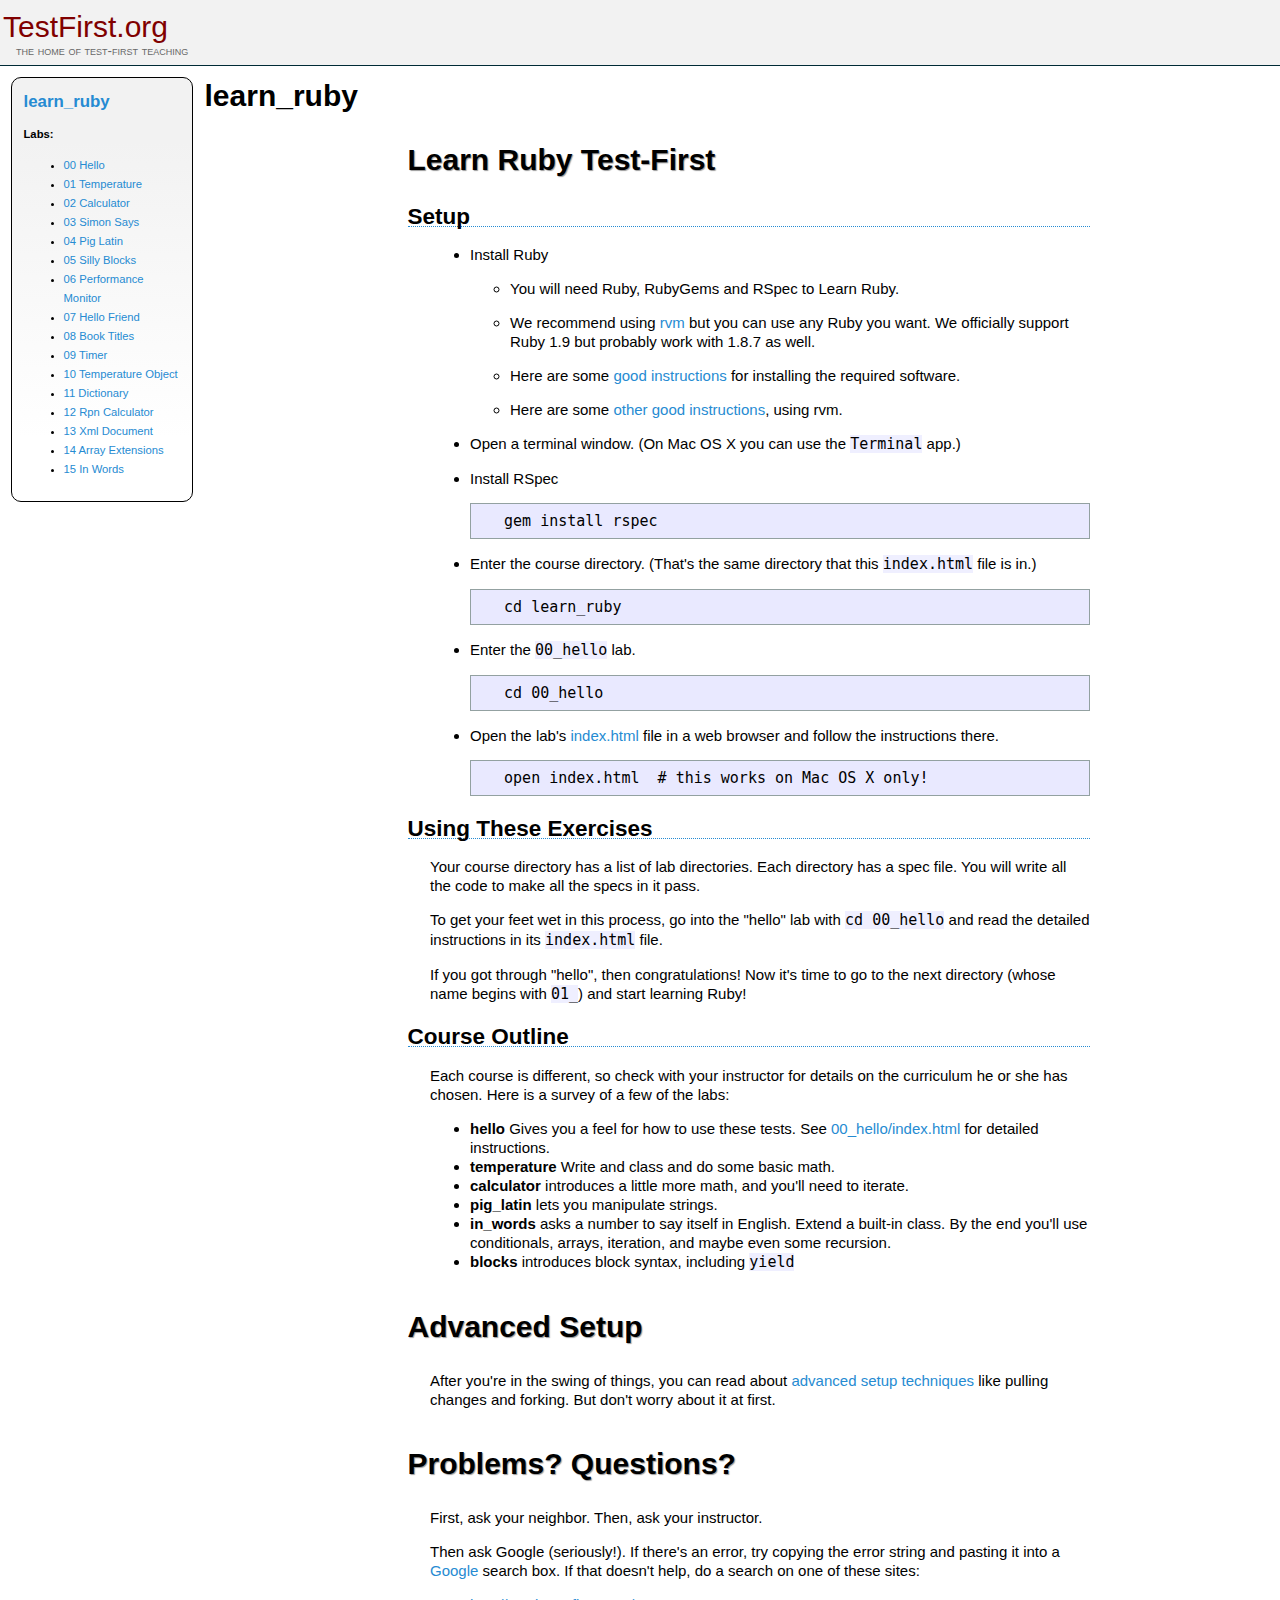
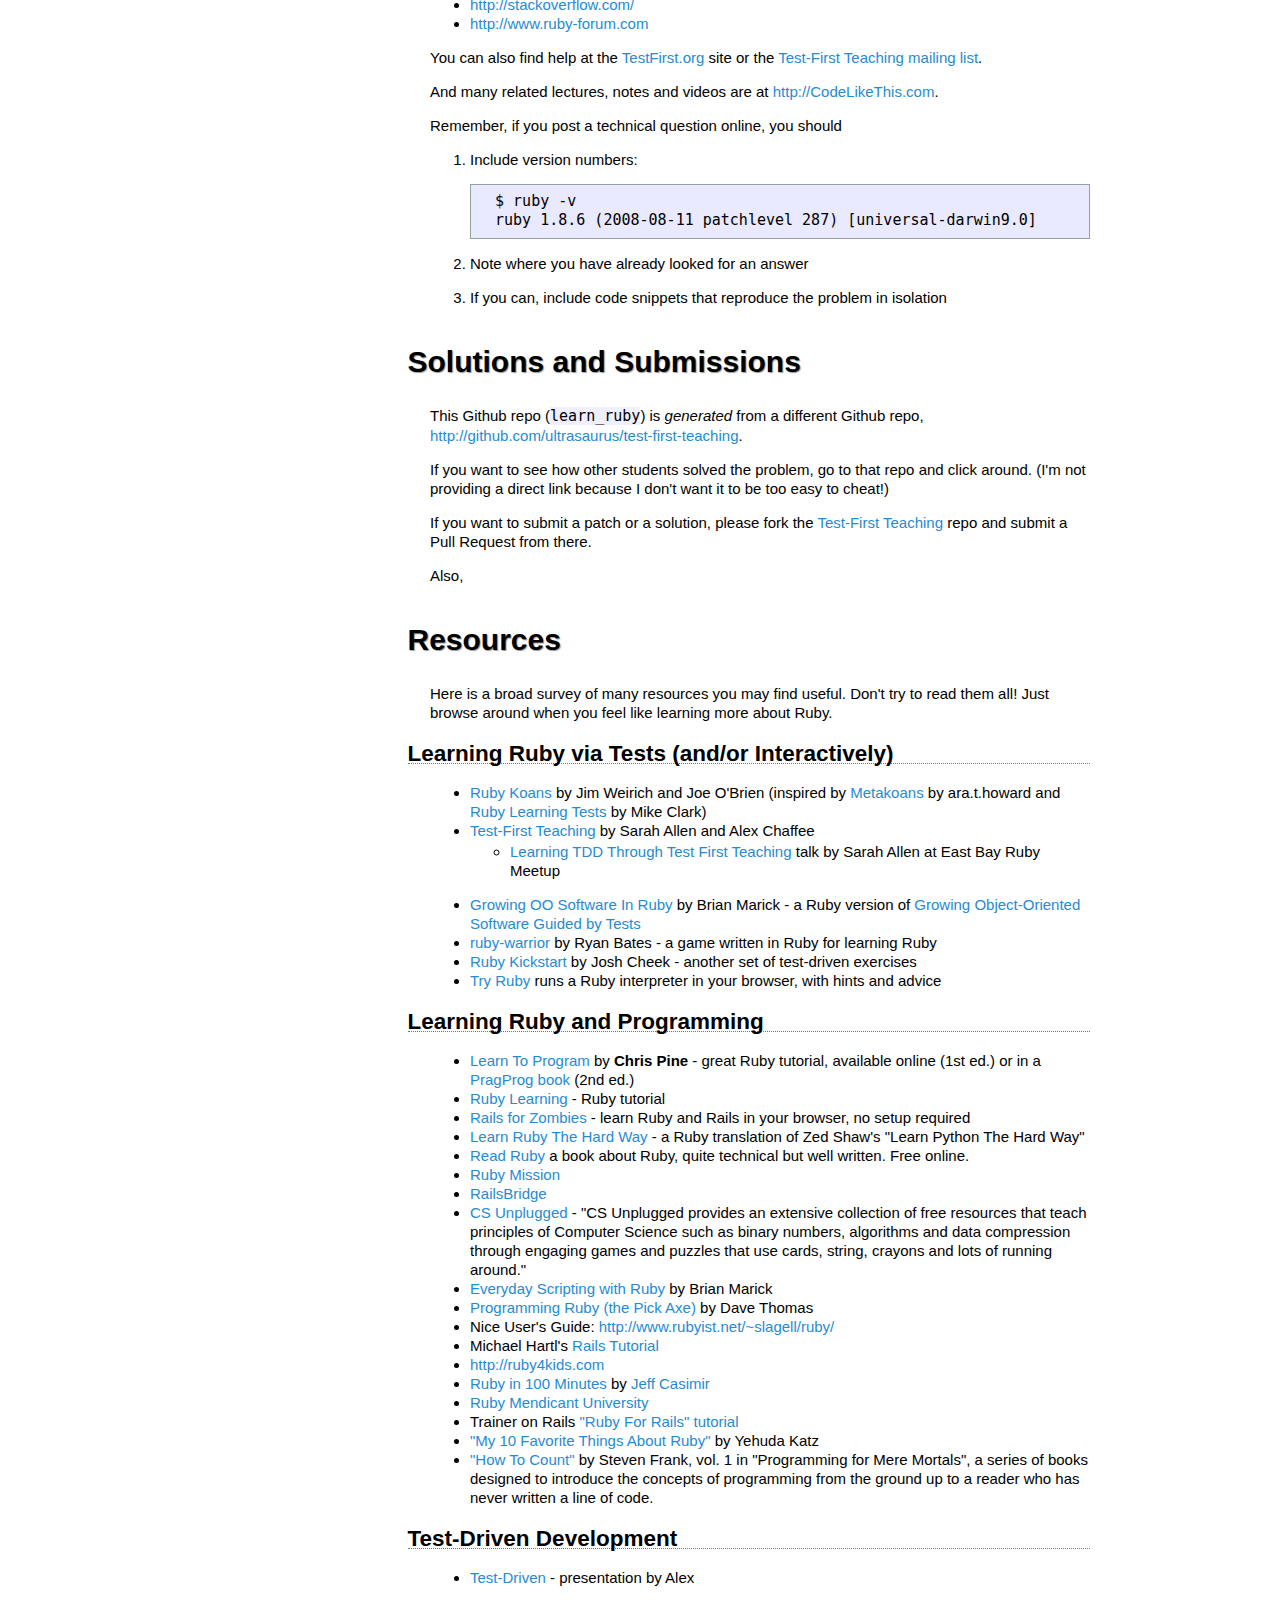
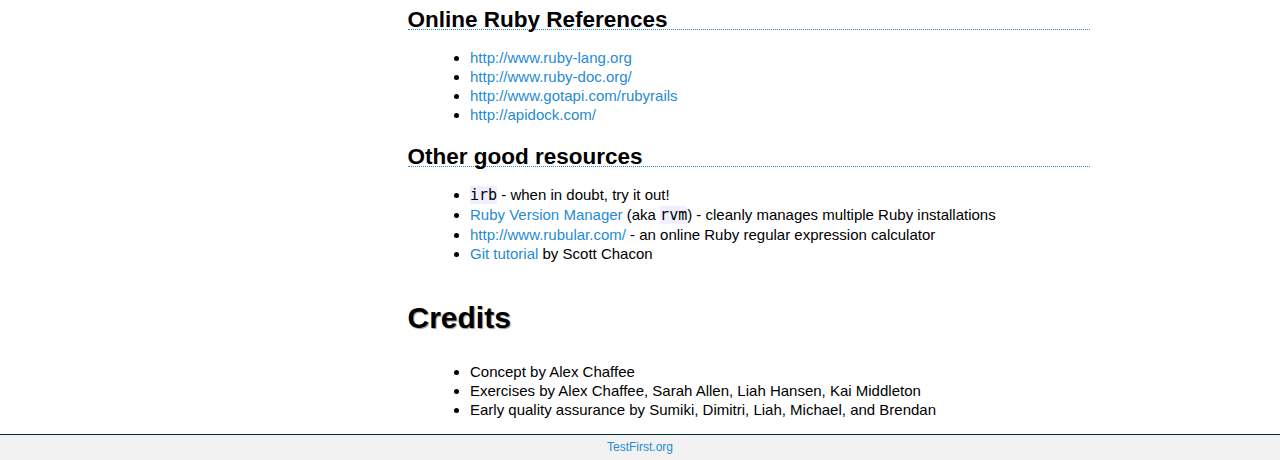
<file: Learn Ruby/index.html>
<html>
  <head>
    <title>Test-First Teaching: learn_ruby: learn_ruby</title>
    <link href="assets/style.css" media="screen" rel="stylesheet" type="text/css" />
  </head>
  <body>
    <div class="header">
      <h1><a href="http://testfirst.org">TestFirst.org</a></h1>
      <h2>the home of test-first teaching</h2>
    </div>
    <div class="nav">
      <h2><a href="index.html">learn_ruby</a></h2>
      <b>Labs:</b>
      <ul>
        <li><a href="00_hello/index.html">00 Hello</a></li>
        <li><a href="01_temperature/index.html">01 Temperature</a></li>
        <li><a href="02_calculator/index.html">02 Calculator</a></li>
        <li><a href="03_simon_says/index.html">03 Simon Says</a></li>
        <li><a href="04_pig_latin/index.html">04 Pig Latin</a></li>
        <li><a href="05_silly_blocks/index.html">05 Silly Blocks</a></li>
        <li><a href="06_performance_monitor/index.html">06 Performance Monitor</a></li>
        <li><a href="07_hello_friend/index.html">07 Hello Friend</a></li>
        <li><a href="08_book_titles/index.html">08 Book Titles</a></li>
        <li><a href="09_timer/index.html">09 Timer</a></li>
        <li><a href="10_temperature_object/index.html">10 Temperature Object</a></li>
        <li><a href="11_dictionary/index.html">11 Dictionary</a></li>
        <li><a href="12_rpn_calculator/index.html">12 Rpn Calculator</a></li>
        <li><a href="13_xml_document/index.html">13 Xml Document</a></li>
        <li><a href="14_array_extensions/index.html">14 Array Extensions</a></li>
        <li><a href="15_in_words/index.html">15 In Words</a></li>
      </ul>
    </div>
    <h1>learn_ruby</h1>
    <div class="content"><h1>Learn Ruby Test-First</h1>

<h2>Setup</h2>

<ul>
<li><p>Install Ruby</p>

<ul>
<li>You will need Ruby, RubyGems and RSpec to Learn Ruby.</li>
<li>We recommend using <a href="http://rvm.beginrescueend.com">rvm</a> but you can use any Ruby you want. We officially support Ruby 1.9 but probably work with 1.8.7 as well.</li>
<li>Here are some <a href="http://www.wiki.devchix.com/index.php?title=Workshop_Installation_Notes_Rails_3">good instructions</a> for installing the required software.</li>
<li>Here are some <a href="http://ruby.railstutorial.org/ruby-on-rails-tutorial-book#sec:rubygems">other good instructions</a>, using rvm.</li>
</ul>
</li>
<li><p>Open a terminal window. (On Mac OS X you can use the <code>Terminal</code> app.)</p></li>
<li><p>Install RSpec</p>

<pre><code>  gem install rspec
</code></pre></li>
<li><p>Enter the course directory. (That's the same directory that this <code>index.html</code> file is in.)</p>

<pre><code>  cd learn_ruby
</code></pre></li>
<li><p>Enter the <code>00_hello</code> lab.</p>

<pre><code>  cd 00_hello
</code></pre></li>
<li><p>Open the lab's <a href="./00_hello/index.html">index.html</a> file in a web browser and follow the instructions there.</p>

<pre><code>  open index.html  # this works on Mac OS X only!
</code></pre></li>
</ul>


<h2>Using These Exercises</h2>

<p>Your course directory has a list of lab directories. Each
directory has a spec file. You will write all the code to make all the specs
in it pass.</p>

<p>To get your feet wet in this process, go into the "hello" lab with <code>cd
00_hello</code> and read the detailed instructions in its <code>index.html</code> file.</p>

<p>If you got through "hello", then congratulations! Now it's time to go to the
next directory (whose name begins with <code>01_</code>) and start learning Ruby!</p>

<h2>Course Outline</h2>

<p>Each course is different, so check with your instructor for details on the
curriculum he or she has chosen. Here is a survey of a few of the labs:</p>

<ul>
<li><strong>hello</strong>
Gives you a feel for how to use these tests.
See <a href="00_hello/index.html">00_hello/index.html</a> for detailed instructions.</li>
<li><strong>temperature</strong>
Write and class and do some basic math.</li>
<li><strong>calculator</strong> introduces a little more math, and you'll need to iterate.</li>
<li><strong>pig_latin</strong> lets you manipulate strings.</li>
<li><strong>in_words</strong> asks a number to say itself in English. Extend a built-in class. By the end you'll use conditionals, arrays, iteration, and maybe even some recursion.</li>
<li><strong>blocks</strong> introduces block syntax, including <code>yield</code></li>
</ul>


<h1>Advanced Setup</h1>

<p>After you're in the swing of things, you can read about <a href="advanced_setup.html">advanced setup techniques</a> like pulling changes and forking. But don't worry about it at first.</p>

<h1>Problems? Questions?</h1>

<p>First, ask your neighbor. Then, ask your instructor.</p>

<p>Then ask Google (seriously!). If there's an error, try copying the error string and pasting it into a <a href="http://google.com">Google</a> search box. If that doesn't help, do a search on one of these sites:</p>

<ul>
<li><a href="http://stackoverflow.com/">http://stackoverflow.com/</a></li>
<li><a href="http://www.ruby-forum.com">http://www.ruby-forum.com</a></li>
</ul>


<p>You can also find help at the <a href="http://testfirst.org">TestFirst.org</a> site or the <a href="http://groups.google.com/group/test-first-teaching">Test-First Teaching mailing list</a>.</p>

<p>And many related lectures, notes and videos are at <a href="http://CodeLikeThis.com">http://CodeLikeThis.com</a>.</p>

<p>Remember, if you post a technical question online, you should</p>

<ol>
<li><p>Include version numbers:</p>

<pre><code> $ ruby -v
 ruby 1.8.6 (2008-08-11 patchlevel 287) [universal-darwin9.0]
</code></pre></li>
<li><p>Note where you have already looked for an answer</p></li>
<li>If you can, include code snippets that reproduce the problem in isolation</li>
</ol>


<h1>Solutions and Submissions</h1>

<p>This Github repo (<code>learn_ruby</code>) is <em>generated</em> from a different Github repo, <a href="http://github.com/ultrasaurus/test-first-teaching">http://github.com/ultrasaurus/test-first-teaching</a>.</p>

<p>If you want to see how other students solved the problem, go to that repo and click around. (I'm not providing a direct link because I don't want it to be too easy to cheat!)</p>

<p>If you want to submit a patch or a solution, please fork the <a href="http://github.com/ultrasaurus/test-first-teaching">Test-First Teaching</a> repo and submit a Pull Request from there.</p>

<p>Also,</p>

<h1>Resources</h1>

<p>Here is a broad survey of many resources you may find useful. Don't try to read them all! Just browse around when you feel like learning more about Ruby.</p>

<h2>Learning Ruby via Tests (and/or Interactively)</h2>

<ul>
<li><a href="http://rubykoans.com">Ruby Koans</a> by Jim Weirich and Joe O'Brien (inspired by <a href="http://rubyquiz.com/quiz67.html">Metakoans</a> by ara.t.howard and <a href="http://clarkware.com/cgi/blosxom/2005/03/18">Ruby Learning Tests</a> by Mike Clark)</li>
<li><a href="http://testfirst.org">Test-First Teaching</a> by Sarah Allen and Alex Chaffee

<ul>
<li><a href="http://www.youtube.com/watch?v=KgfdlZuVz7I">Learning TDD Through Test First Teaching</a> talk by Sarah Allen at East Bay Ruby Meetup</li>
</ul>
</li>
<li><a href="http://www.exampler.com/blog/2009/12/17/growing-object-oriented-software-in-ruby/">Growing OO Software In Ruby</a> by Brian Marick - a Ruby version of <a href="http://www.growing-object-oriented-software.com/">Growing Object-Oriented Software Guided by Tests</a></li>
<li><a href="http://github.com/ryanb/ruby-warrior">ruby-warrior</a> by Ryan Bates - a game written in Ruby for learning Ruby</li>
<li><a href="https://github.com/JoshCheek/ruby-kickstart">Ruby Kickstart</a> by Josh Cheek - another set of test-driven exercises</li>
<li><a href="http://tryruby.org">Try Ruby</a> runs a Ruby interpreter in your browser, with hints and advice</li>
</ul>


<h2>Learning Ruby and Programming</h2>

<ul>
<li><a href="http://pine.fm/LearnToProgram/">Learn To Program</a> by <strong>Chris Pine</strong> - great Ruby tutorial, available online (1st ed.) or in a <a href="http://www.pragprog.com/titles/ltp2/learn-to-program-2nd-edition">PragProg book</a> (2nd ed.)</li>
<li><a href="http://rubylearning.com/satishtalim/tutorial.html">Ruby Learning</a> - Ruby tutorial</li>
<li><a href="http://railsforzombies.org">Rails for Zombies</a> - learn Ruby and Rails in your browser, no setup required</li>
<li><a href="http://ruby.learncodethehardway.org/">Learn Ruby The Hard Way</a> - a Ruby translation of Zed Shaw's "Learn Python The Hard Way"</li>
<li><a href="http://ruby.runpaint.org/">Read Ruby</a> a book about Ruby, quite technical but well written. Free online.</li>
<li><a href="http://github.com/alexch/mission">Ruby Mission</a></li>
<li><a href="http://groups.google.com/group/railsbridge">RailsBridge</a></li>
<li><a href="http://www.csunplugged.org/">CS Unplugged</a> - "CS Unplugged provides an extensive collection of free resources that teach principles of Computer Science such as binary numbers, algorithms and data compression through engaging games and puzzles that use cards, string, crayons and lots of running around."</li>
<li><a href="http://pragprog.com/titles/bmsft/everyday-scripting-with-ruby">Everyday Scripting with Ruby</a> by Brian Marick</li>
<li><a href="http://pragprog.com/titles/ruby/programming-ruby">Programming Ruby (the Pick Axe)</a> by Dave Thomas</li>
<li>Nice User's Guide: <a href="http://www.rubyist.net/~slagell/ruby/">http://www.rubyist.net/~slagell/ruby/</a></li>
<li>Michael Hartl's <a href="http://railstutorial.org">Rails Tutorial</a></li>
<li><a href="http://ruby4kids.com">http://ruby4kids.com</a></li>
<li><a href="http://jumpstartlab.com/resources/ruby-jumpstart/ruby/">Ruby in 100 Minutes</a> by <a href="http://jumpstartlab.com">Jeff Casimir</a></li>
<li><a href="http://university.rubymendicant.com">Ruby Mendicant University</a></li>
<li>Trainer on Rails <a href="http://www.public.traineronrails.com/courses/ruby/">"Ruby For Rails" tutorial</a></li>
<li><a href="http://yehudakatz.com/2009/08/24/my-10-favorite-things-about-the-ruby-language/">"My 10 Favorite Things About Ruby"</a> by Yehuda Katz</li>
<li><a href="http://stevenf.com/pages/book.html">"How To Count"</a> by Steven Frank, vol. 1 in "Programming for Mere Mortals", a series of books designed to introduce the concepts of programming from the ground up to a reader who has never written a line of code.</li>
</ul>


<h2>Test-Driven Development</h2>

<ul>
<li><a href="http://www.slideshare.net/alexchaffee/test-driven">Test-Driven</a> - presentation by Alex</li>
</ul>


<h2>Online Ruby References</h2>

<ul>
<li><a href="http://www.ruby-lang.org">http://www.ruby-lang.org</a></li>
<li><a href="http://www.ruby-doc.org/">http://www.ruby-doc.org/</a></li>
<li><a href="http://www.gotapi.com/rubyrails">http://www.gotapi.com/rubyrails</a></li>
<li><a href="http://apidock.com/">http://apidock.com/</a></li>
</ul>


<h2>Other good resources</h2>

<ul>
<li><code>irb</code> - when in doubt, try it out!</li>
<li><a href="http://rvm.beginrescueend.com/">Ruby Version Manager</a> (aka <code>rvm</code>) - cleanly manages multiple Ruby installations</li>
<li><a href="http://www.rubular.com/">http://www.rubular.com/</a> - an online Ruby regular expression calculator</li>
<li><a href="http://bit.ly/scott-chacon-git-101-tutorial">Git tutorial</a> by Scott Chacon</li>
</ul>


<h1>Credits</h1>

<ul>
<li>Concept by Alex Chaffee</li>
<li>Exercises by Alex Chaffee, Sarah Allen, Liah Hansen, Kai Middleton</li>
<li>Early quality assurance by Sumiki, Dimitri, Liah, Michael, and Brendan</li>
</ul>

</div>
    <div class="footer"><a href="http://testfirst.org">TestFirst.org</a></div>
  </body>
</html>
</file>
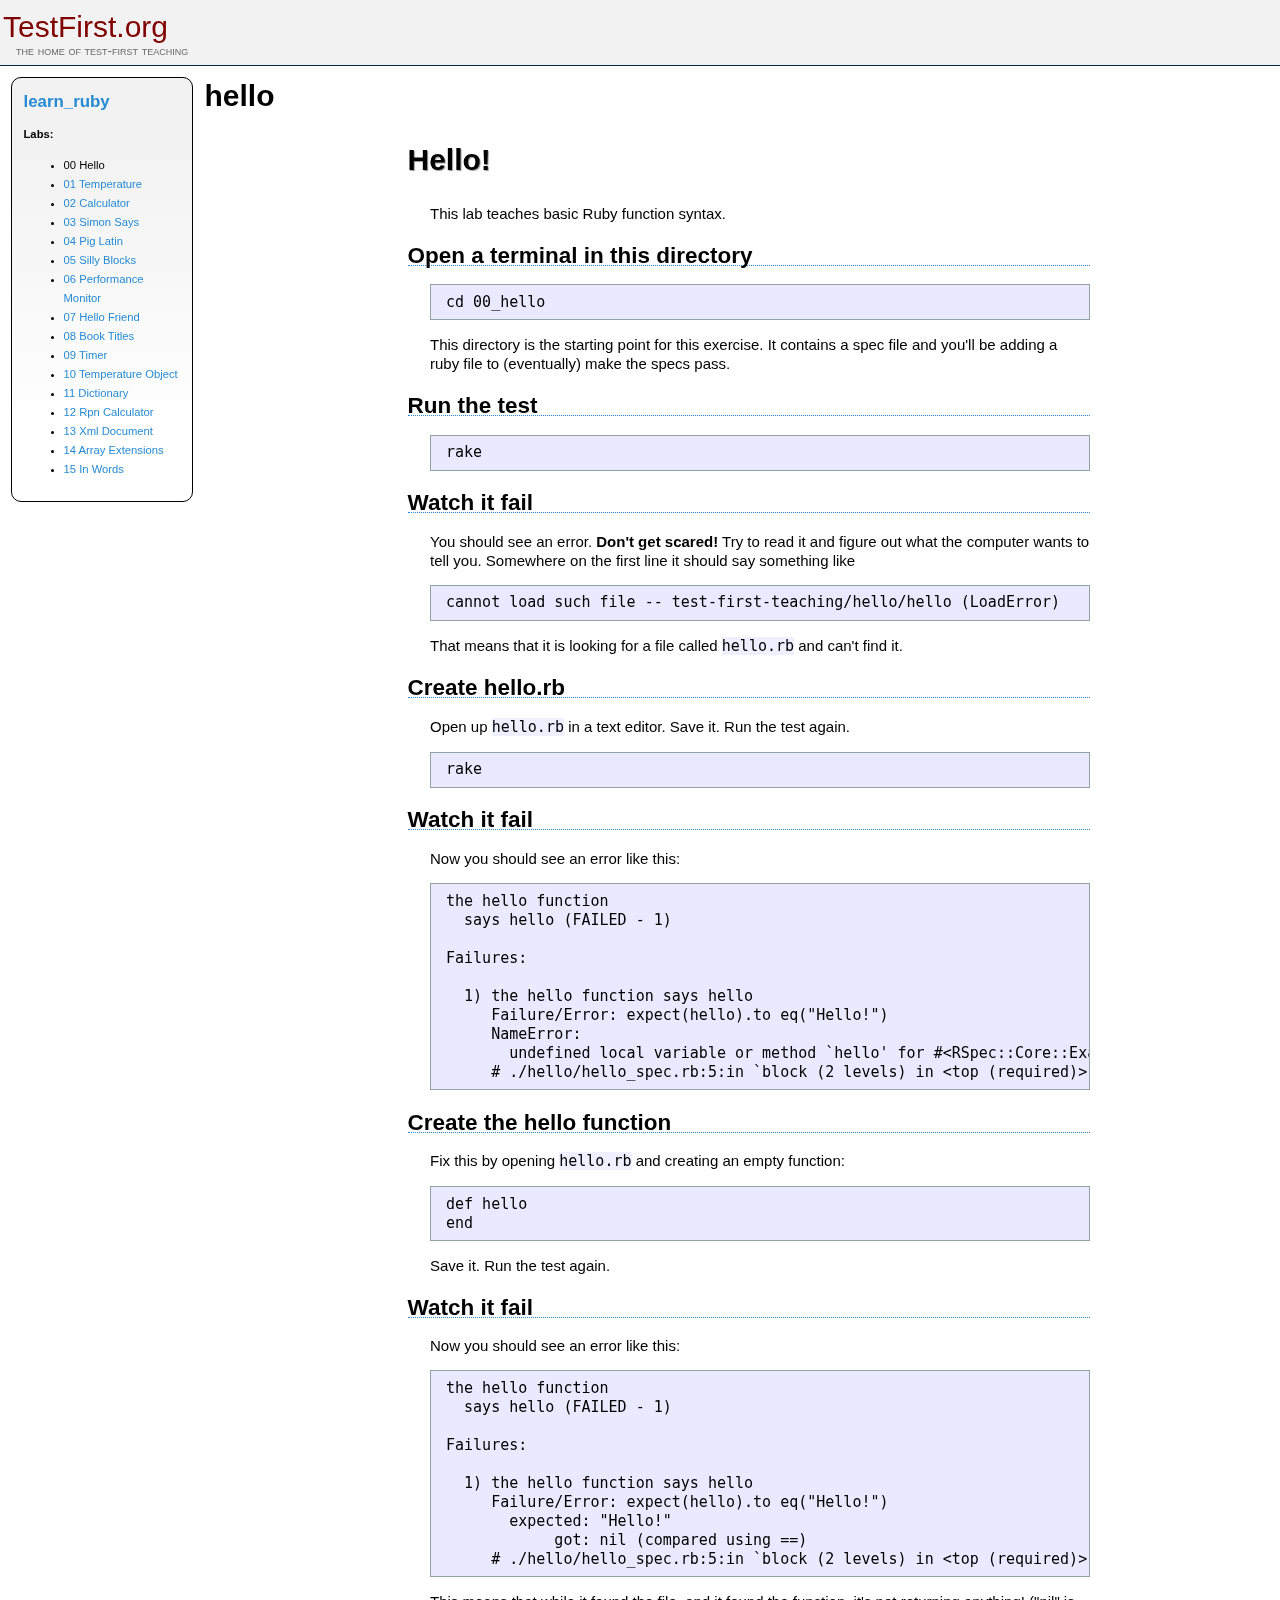
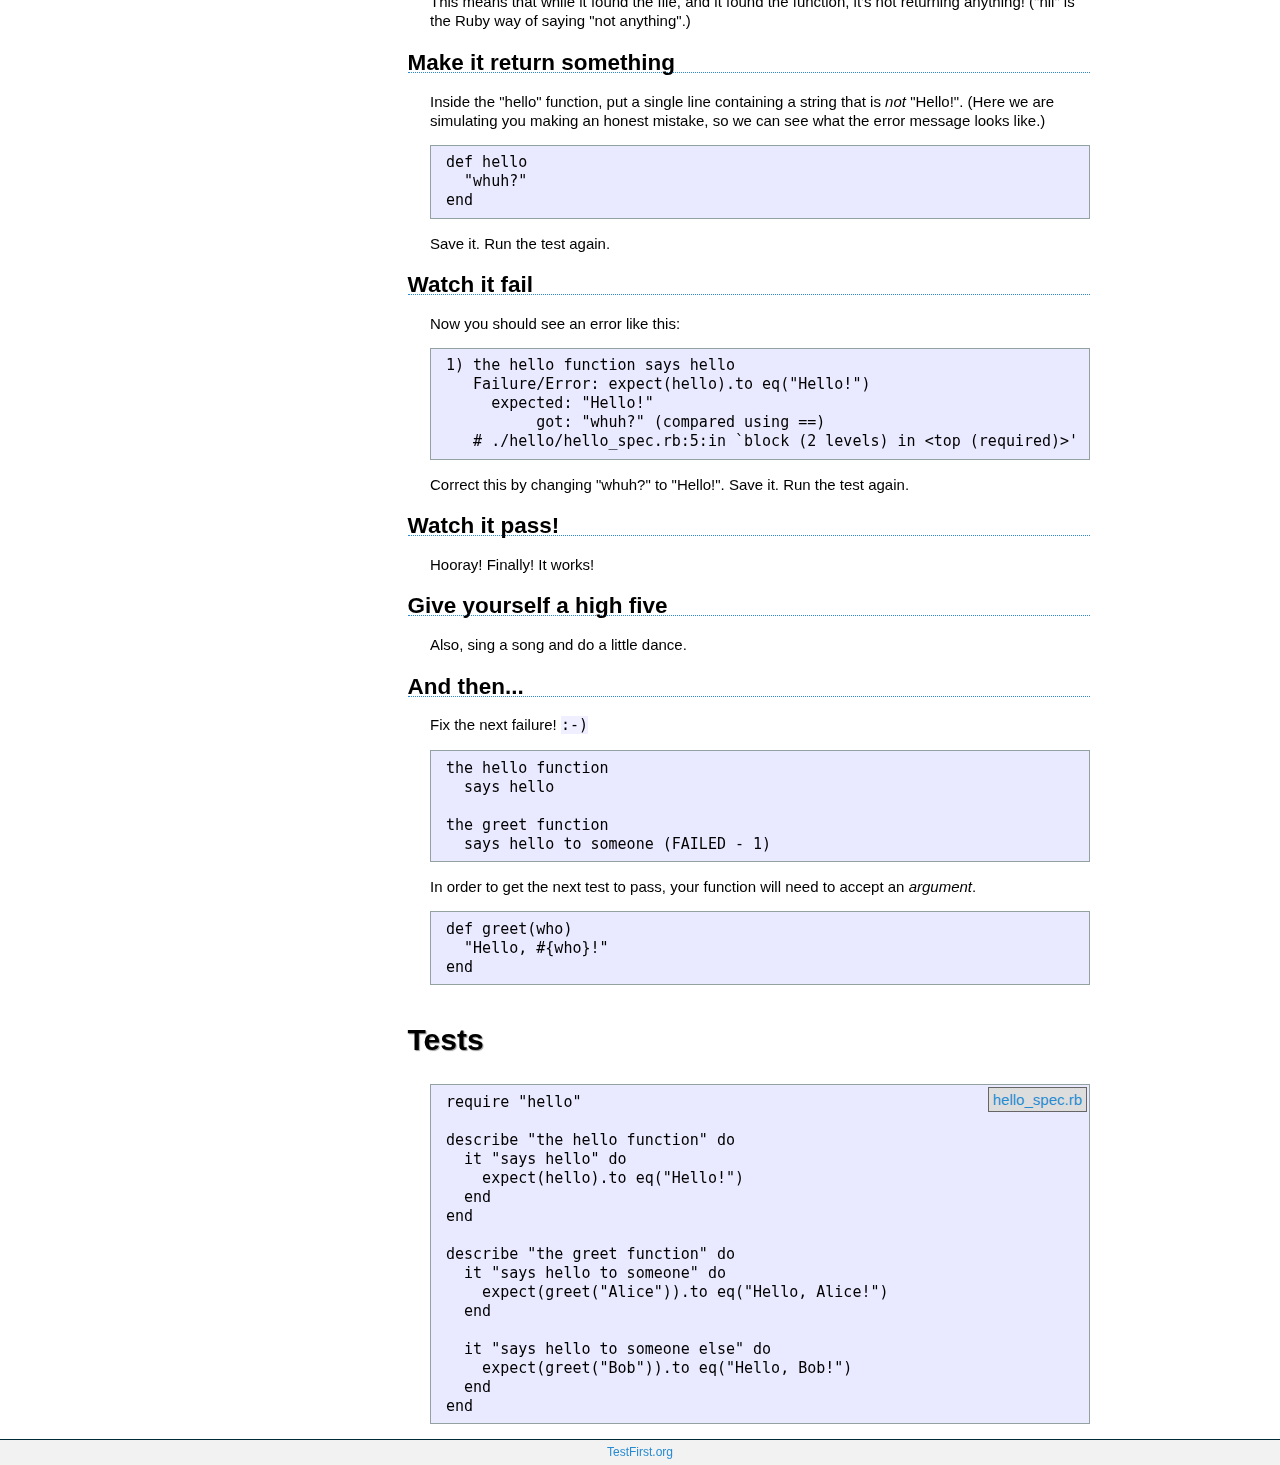
<file: Learn Ruby/00_hello/index.html>
<html>
  <head>
    <title>Test-First Teaching: learn_ruby: hello</title>
    <link href="../assets/style.css" media="screen" rel="stylesheet" type="text/css" />
  </head>
  <body>
    <div class="header">
      <h1><a href="http://testfirst.org">TestFirst.org</a></h1>
      <h2>the home of test-first teaching</h2>
    </div>
    <div class="nav">
      <h2><a href="../index.html">learn_ruby</a></h2>
      <b>Labs:</b>
      <ul>
        <li>00 Hello</li>
        <li><a href="../01_temperature/index.html">01 Temperature</a></li>
        <li><a href="../02_calculator/index.html">02 Calculator</a></li>
        <li><a href="../03_simon_says/index.html">03 Simon Says</a></li>
        <li><a href="../04_pig_latin/index.html">04 Pig Latin</a></li>
        <li><a href="../05_silly_blocks/index.html">05 Silly Blocks</a></li>
        <li><a href="../06_performance_monitor/index.html">06 Performance Monitor</a></li>
        <li><a href="../07_hello_friend/index.html">07 Hello Friend</a></li>
        <li><a href="../08_book_titles/index.html">08 Book Titles</a></li>
        <li><a href="../09_timer/index.html">09 Timer</a></li>
        <li><a href="../10_temperature_object/index.html">10 Temperature Object</a></li>
        <li><a href="../11_dictionary/index.html">11 Dictionary</a></li>
        <li><a href="../12_rpn_calculator/index.html">12 Rpn Calculator</a></li>
        <li><a href="../13_xml_document/index.html">13 Xml Document</a></li>
        <li><a href="../14_array_extensions/index.html">14 Array Extensions</a></li>
        <li><a href="../15_in_words/index.html">15 In Words</a></li>
      </ul>
    </div>
    <h1>hello</h1>
    <div class="content"><div class="rspec_file">  <div class="intro"><h1>Hello!</h1>

<p>This lab teaches basic Ruby function syntax.</p>

<h2>Open a terminal in this directory</h2>

<pre><code>cd 00_hello
</code></pre>

<p>This directory is the starting point for this exercise. It contains a spec file and you'll be adding a ruby file to (eventually) make the specs pass.</p>

<h2>Run the test</h2>

<pre><code>rake
</code></pre>

<h2>Watch it fail</h2>

<p>You should see an error. <strong>Don't get scared!</strong> Try to read it and figure out what the computer wants to tell you. Somewhere on the first line it should say something like</p>

<pre><code>cannot load such file -- test-first-teaching/hello/hello (LoadError)
</code></pre>

<p>That means that it is looking for a file called <code>hello.rb</code> and can't find it.</p>

<h2>Create hello.rb</h2>

<p>Open up <code>hello.rb</code> in a text editor. Save it. Run the test again.</p>

<pre><code>rake
</code></pre>

<h2>Watch it fail</h2>

<p>Now you should see an error like this:</p>

<pre><code>the hello function
  says hello (FAILED - 1)

Failures:

  1) the hello function says hello
     Failure/Error: expect(hello).to eq("Hello!")
     NameError:
       undefined local variable or method `hello' for #&lt;RSpec::Core::ExampleGroup::Nested_1:0x000001009b8808&gt;
     # ./hello/hello_spec.rb:5:in `block (2 levels) in &lt;top (required)&gt;'
</code></pre>

<h2>Create the hello function</h2>

<p>Fix this by opening <code>hello.rb</code> and creating an empty function:</p>

<pre><code>def hello
end
</code></pre>

<p>Save it. Run the test again.</p>

<h2>Watch it fail</h2>

<p>Now you should see an error like this:</p>

<pre><code>the hello function
  says hello (FAILED - 1)

Failures:

  1) the hello function says hello
     Failure/Error: expect(hello).to eq("Hello!")
       expected: "Hello!"
            got: nil (compared using ==)
     # ./hello/hello_spec.rb:5:in `block (2 levels) in &lt;top (required)&gt;'
</code></pre>

<p>This means that while it found the file, and it found the function, it's not returning anything! ("nil" is the Ruby way of saying "not anything".)</p>

<h2>Make it return something</h2>

<p>Inside the "hello" function, put a single line containing a string that is <em>not</em> "Hello!". (Here we are simulating you making an honest mistake, so we can see what the error message looks like.)</p>

<pre><code>def hello
  "whuh?"
end
</code></pre>

<p>Save it. Run the test again.</p>

<h2>Watch it fail</h2>

<p>Now you should see an error like this:</p>

<pre><code>1) the hello function says hello
   Failure/Error: expect(hello).to eq("Hello!")
     expected: "Hello!"
          got: "whuh?" (compared using ==)
   # ./hello/hello_spec.rb:5:in `block (2 levels) in &lt;top (required)&gt;'
</code></pre>

<p>Correct this by changing "whuh?" to "Hello!". Save it. Run the test again.</p>

<h2>Watch it pass!</h2>

<p>Hooray! Finally! It works!</p>

<h2>Give yourself a high five</h2>

<p>Also, sing a song and do a little dance.</p>

<h2>And then...</h2>

<p>Fix the next failure! <code>:-)</code></p>

<pre><code>the hello function
  says hello

the greet function
  says hello to someone (FAILED - 1)
</code></pre>

<p>In order to get the next test to pass, your function will need to accept an <em>argument</em>.</p>

<pre><code>def greet(who)
  "Hello, #{who}!"
end
</code></pre>
</div>
  <div class="tests">
    <h1>Tests</h1>
<a class="raw_file" href="hello_spec.rb">hello_spec.rb</a>
    <pre>require &quot;hello&quot;

describe &quot;the hello function&quot; do
  it &quot;says hello&quot; do
    expect(hello).to eq(&quot;Hello!&quot;)
  end
end

describe &quot;the greet function&quot; do
  it &quot;says hello to someone&quot; do
    expect(greet(&quot;Alice&quot;)).to eq(&quot;Hello, Alice!&quot;)
  end

  it &quot;says hello to someone else&quot; do
    expect(greet(&quot;Bob&quot;)).to eq(&quot;Hello, Bob!&quot;)
  end
end</pre>
  </div>
</div>
</div>
    <div class="footer"><a href="http://testfirst.org">TestFirst.org</a></div>
  </body>
</html>
</file>
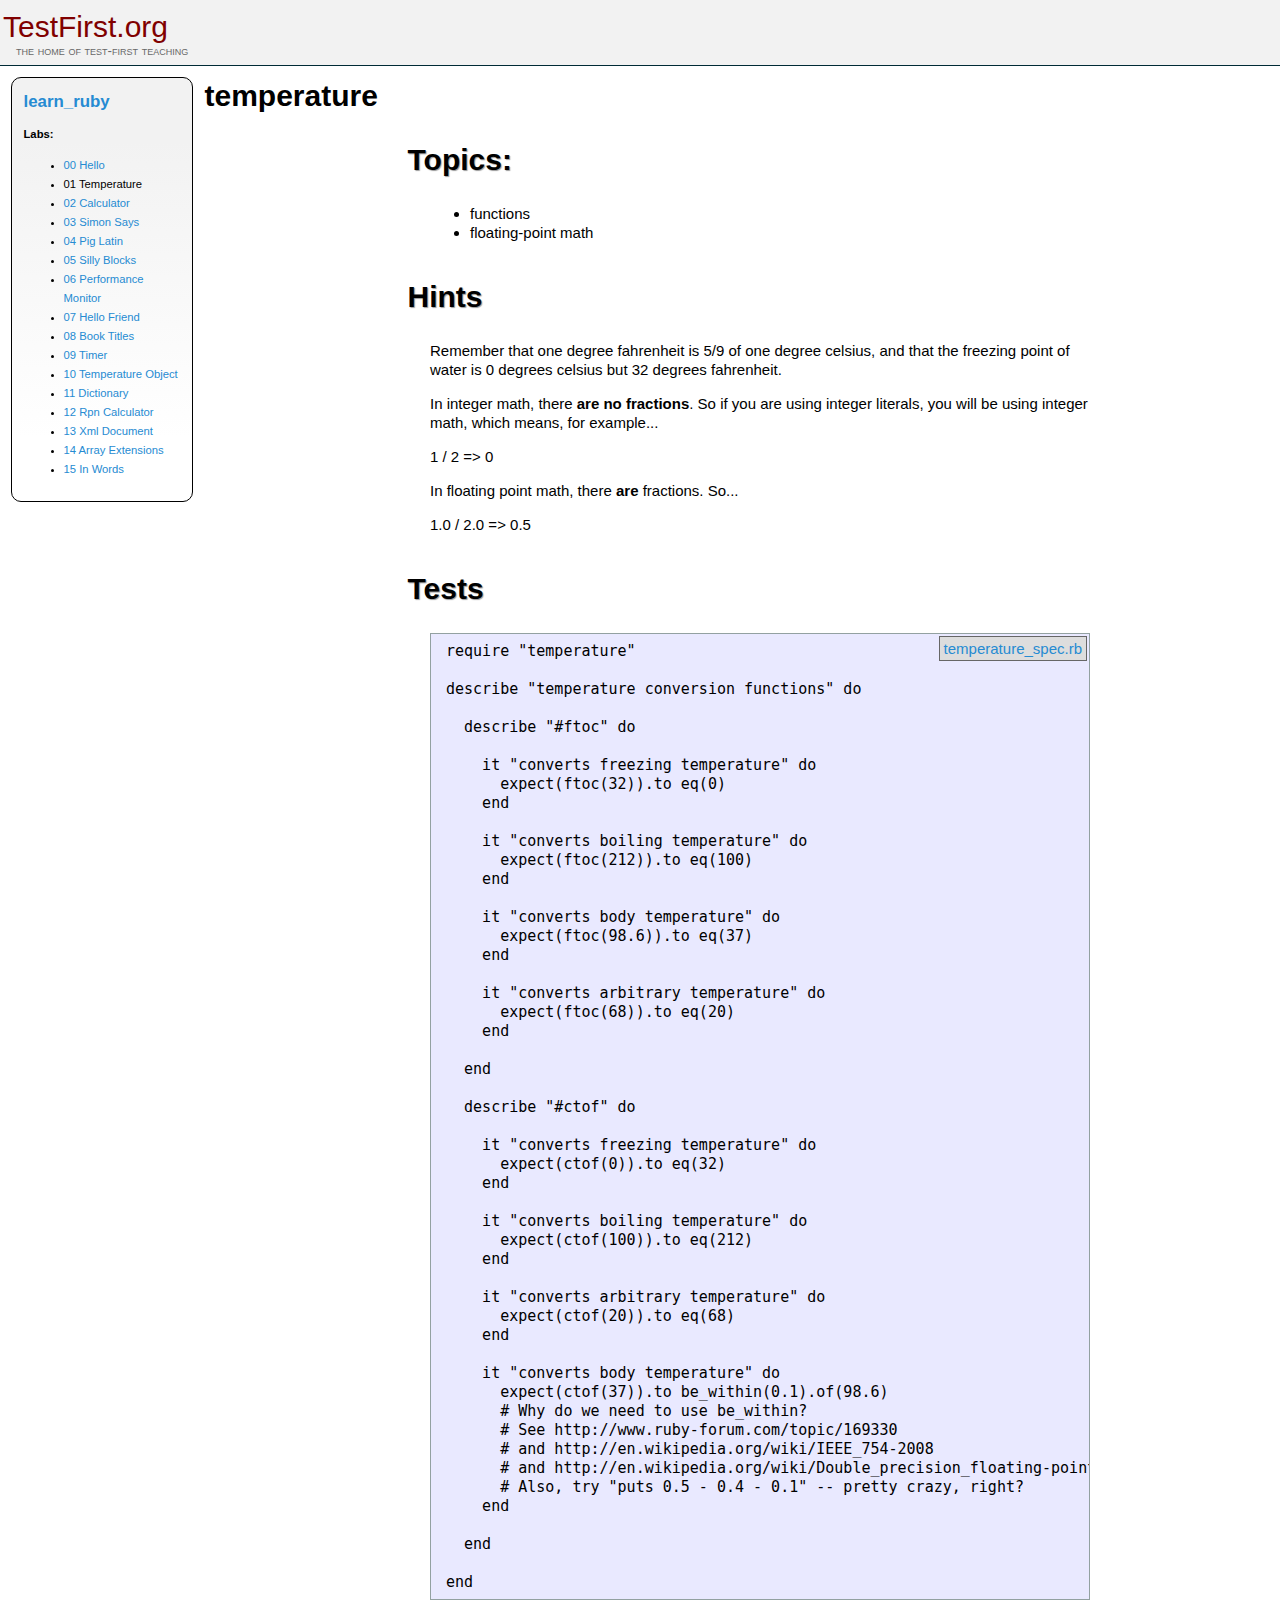
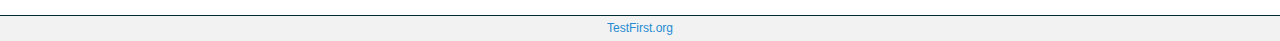
<file: Learn Ruby/01_temperature/index.html>
<html>
  <head>
    <title>Test-First Teaching: learn_ruby: temperature</title>
    <link href="../assets/style.css" media="screen" rel="stylesheet" type="text/css" />
  </head>
  <body>
    <div class="header">
      <h1><a href="http://testfirst.org">TestFirst.org</a></h1>
      <h2>the home of test-first teaching</h2>
    </div>
    <div class="nav">
      <h2><a href="../index.html">learn_ruby</a></h2>
      <b>Labs:</b>
      <ul>
        <li><a href="../00_hello/index.html">00 Hello</a></li>
        <li>01 Temperature</li>
        <li><a href="../02_calculator/index.html">02 Calculator</a></li>
        <li><a href="../03_simon_says/index.html">03 Simon Says</a></li>
        <li><a href="../04_pig_latin/index.html">04 Pig Latin</a></li>
        <li><a href="../05_silly_blocks/index.html">05 Silly Blocks</a></li>
        <li><a href="../06_performance_monitor/index.html">06 Performance Monitor</a></li>
        <li><a href="../07_hello_friend/index.html">07 Hello Friend</a></li>
        <li><a href="../08_book_titles/index.html">08 Book Titles</a></li>
        <li><a href="../09_timer/index.html">09 Timer</a></li>
        <li><a href="../10_temperature_object/index.html">10 Temperature Object</a></li>
        <li><a href="../11_dictionary/index.html">11 Dictionary</a></li>
        <li><a href="../12_rpn_calculator/index.html">12 Rpn Calculator</a></li>
        <li><a href="../13_xml_document/index.html">13 Xml Document</a></li>
        <li><a href="../14_array_extensions/index.html">14 Array Extensions</a></li>
        <li><a href="../15_in_words/index.html">15 In Words</a></li>
      </ul>
    </div>
    <h1>temperature</h1>
    <div class="content"><div class="rspec_file">  <div class="intro"><h1>Topics:</h1>

<ul>
<li>functions</li>
<li>floating-point math</li>
</ul>


<h1>Hints</h1>

<p>Remember that one degree fahrenheit is 5/9 of one degree celsius, and that the freezing point of water is 0 degrees celsius but 32 degrees fahrenheit.</p>

<p>In integer math, there <strong>are no fractions</strong>. So if you are using integer literals, you will be using integer math, which means, for example...</p>

<p>   1 / 2 => 0</p>

<p>In floating point math, there <strong>are</strong> fractions. So...</p>

<p>   1.0 / 2.0 => 0.5</p>
</div>
  <div class="tests">
    <h1>Tests</h1>
<a class="raw_file" href="temperature_spec.rb">temperature_spec.rb</a>
    <pre>
require &quot;temperature&quot;

describe &quot;temperature conversion functions&quot; do

  describe &quot;#ftoc&quot; do

    it &quot;converts freezing temperature&quot; do
      expect(ftoc(32)).to eq(0)
    end

    it &quot;converts boiling temperature&quot; do
      expect(ftoc(212)).to eq(100)
    end

    it &quot;converts body temperature&quot; do
      expect(ftoc(98.6)).to eq(37)
    end

    it &quot;converts arbitrary temperature&quot; do
      expect(ftoc(68)).to eq(20)
    end

  end

  describe &quot;#ctof&quot; do

    it &quot;converts freezing temperature&quot; do
      expect(ctof(0)).to eq(32)
    end

    it &quot;converts boiling temperature&quot; do
      expect(ctof(100)).to eq(212)
    end

    it &quot;converts arbitrary temperature&quot; do
      expect(ctof(20)).to eq(68)
    end

    it &quot;converts body temperature&quot; do
      expect(ctof(37)).to be_within(0.1).of(98.6)
      # Why do we need to use be_within?
      # See http://www.ruby-forum.com/topic/169330
      # and http://en.wikipedia.org/wiki/IEEE_754-2008
      # and http://en.wikipedia.org/wiki/Double_precision_floating-point_format
      # Also, try &quot;puts 0.5 - 0.4 - 0.1&quot; -- pretty crazy, right?
    end

  end

end</pre>
  </div>
</div>
</div>
    <div class="footer"><a href="http://testfirst.org">TestFirst.org</a></div>
  </body>
</html>
</file>
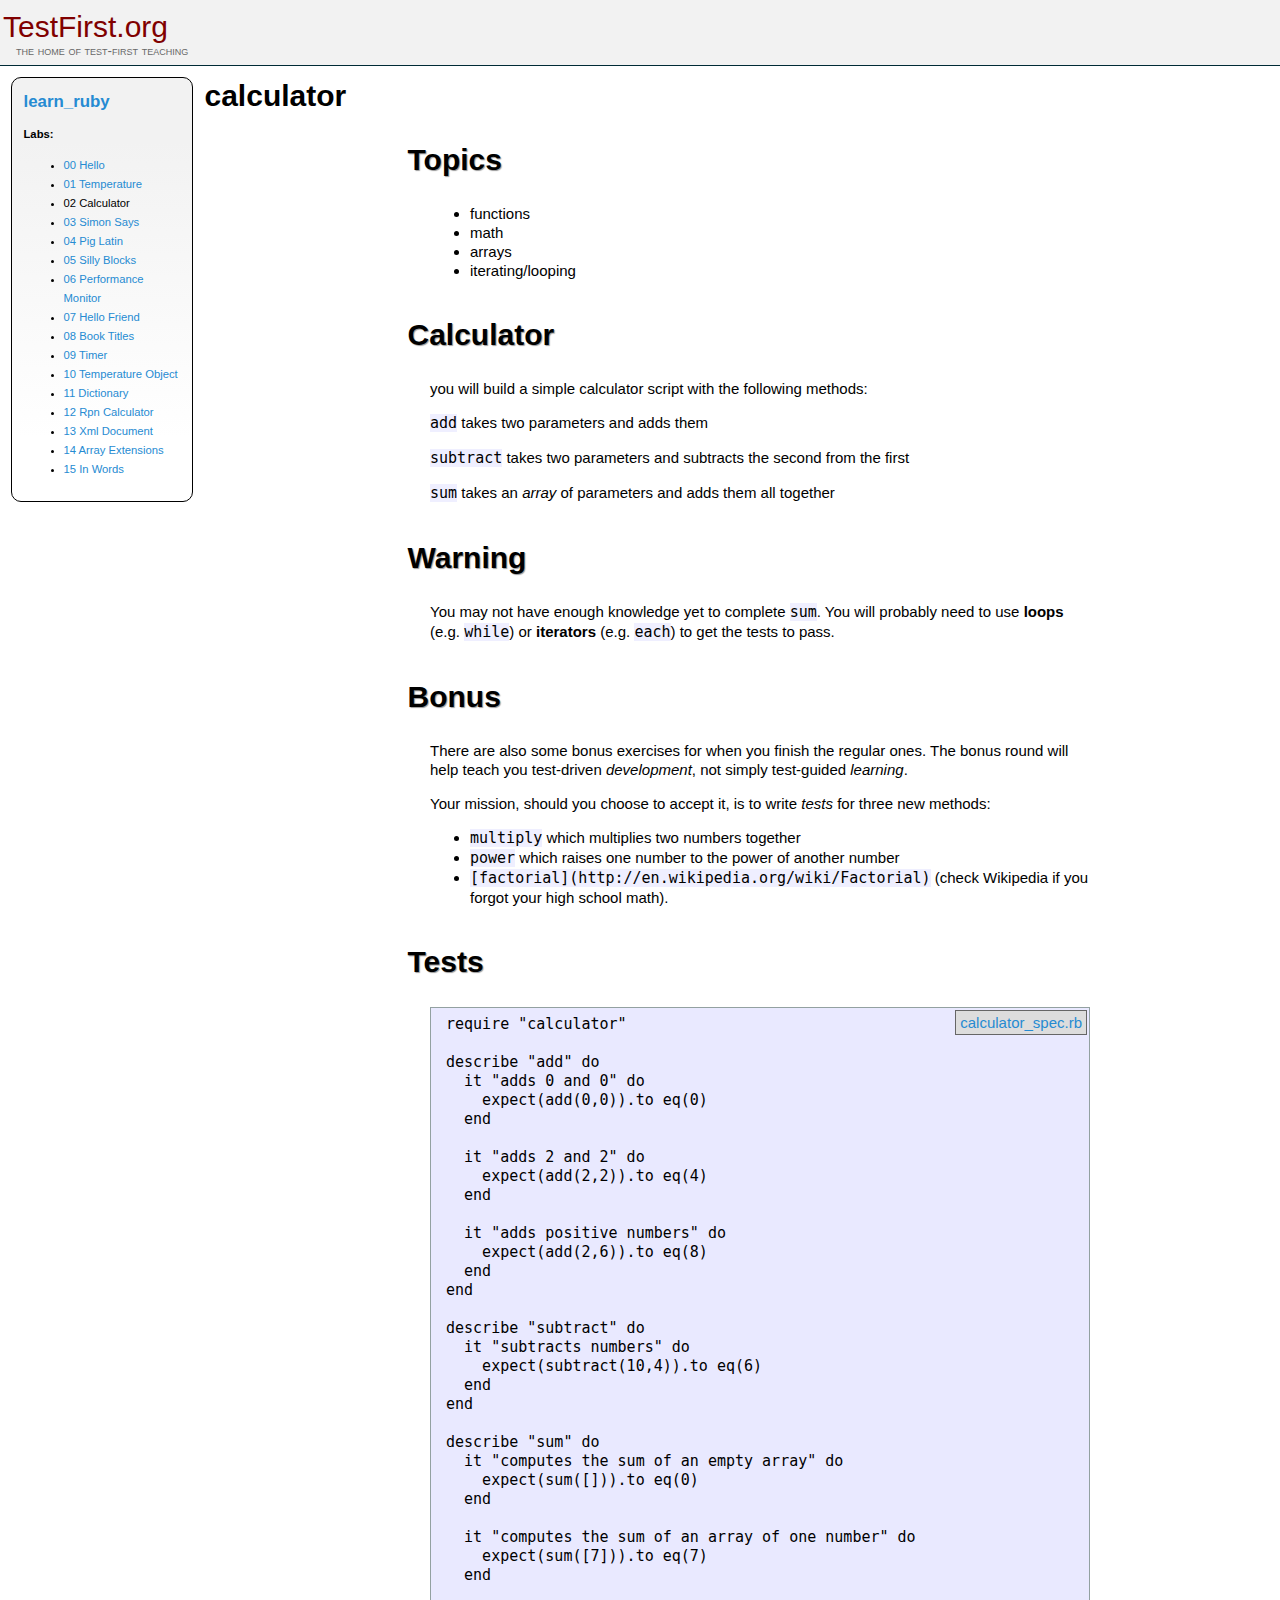
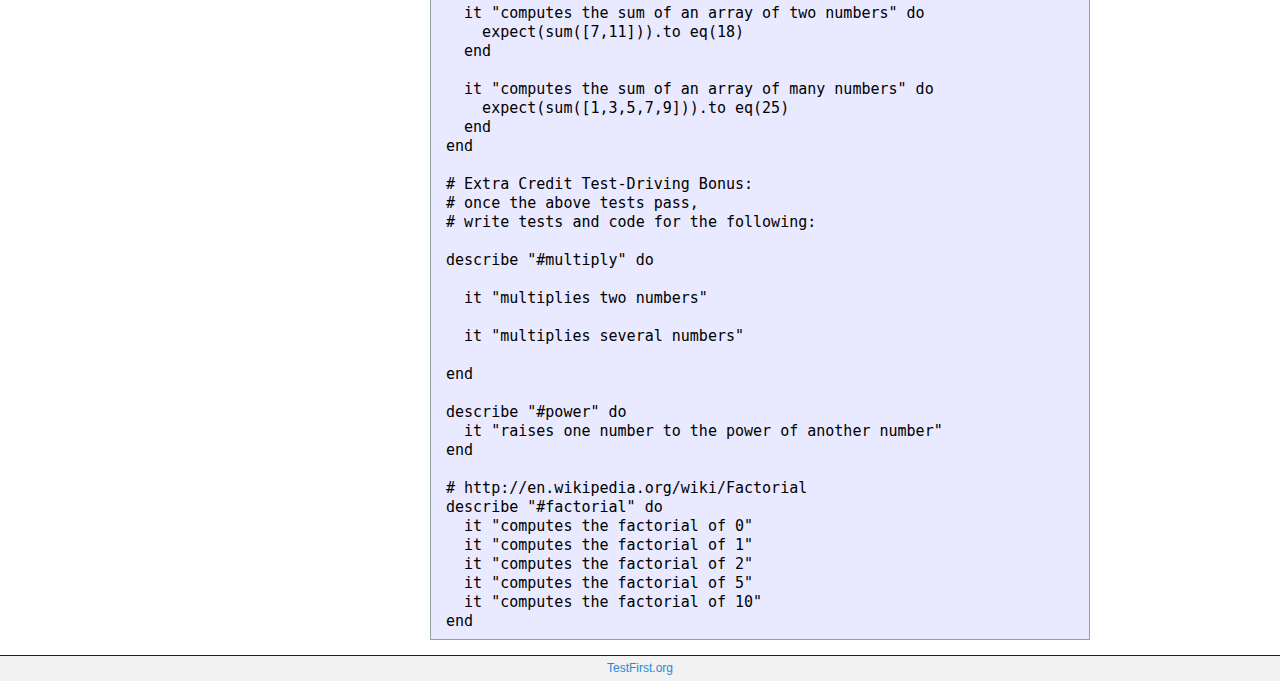
<file: Learn Ruby/02_calculator/index.html>
<html>
  <head>
    <title>Test-First Teaching: learn_ruby: calculator</title>
    <link href="../assets/style.css" media="screen" rel="stylesheet" type="text/css" />
  </head>
  <body>
    <div class="header">
      <h1><a href="http://testfirst.org">TestFirst.org</a></h1>
      <h2>the home of test-first teaching</h2>
    </div>
    <div class="nav">
      <h2><a href="../index.html">learn_ruby</a></h2>
      <b>Labs:</b>
      <ul>
        <li><a href="../00_hello/index.html">00 Hello</a></li>
        <li><a href="../01_temperature/index.html">01 Temperature</a></li>
        <li>02 Calculator</li>
        <li><a href="../03_simon_says/index.html">03 Simon Says</a></li>
        <li><a href="../04_pig_latin/index.html">04 Pig Latin</a></li>
        <li><a href="../05_silly_blocks/index.html">05 Silly Blocks</a></li>
        <li><a href="../06_performance_monitor/index.html">06 Performance Monitor</a></li>
        <li><a href="../07_hello_friend/index.html">07 Hello Friend</a></li>
        <li><a href="../08_book_titles/index.html">08 Book Titles</a></li>
        <li><a href="../09_timer/index.html">09 Timer</a></li>
        <li><a href="../10_temperature_object/index.html">10 Temperature Object</a></li>
        <li><a href="../11_dictionary/index.html">11 Dictionary</a></li>
        <li><a href="../12_rpn_calculator/index.html">12 Rpn Calculator</a></li>
        <li><a href="../13_xml_document/index.html">13 Xml Document</a></li>
        <li><a href="../14_array_extensions/index.html">14 Array Extensions</a></li>
        <li><a href="../15_in_words/index.html">15 In Words</a></li>
      </ul>
    </div>
    <h1>calculator</h1>
    <div class="content"><div class="rspec_file">  <div class="intro"><h1>Topics</h1>

<ul>
<li>functions</li>
<li>math</li>
<li>arrays</li>
<li>iterating/looping</li>
</ul>


<h1>Calculator</h1>

<p>you will build a simple calculator script with the following methods:</p>

<p><code>add</code> takes two parameters and adds them</p>

<p><code>subtract</code> takes two parameters and subtracts the second from the first</p>

<p><code>sum</code> takes an <em>array</em> of parameters and adds them all together</p>

<h1>Warning</h1>

<p>You may not have enough knowledge yet to complete <code>sum</code>. You will probably
need to use <strong>loops</strong> (e.g. <code>while</code>) or <strong>iterators</strong> (e.g. <code>each</code>) to
get the tests to pass.</p>

<h1>Bonus</h1>

<p>There are also some bonus exercises for when you finish the regular ones. The bonus round will help teach you test-driven <em>development</em>, not simply test-guided <em>learning</em>.</p>

<p>Your mission, should you choose to accept it, is to write <em>tests</em> for three new methods:</p>

<ul>
<li><code>multiply</code> which multiplies two numbers together</li>
<li><code>power</code> which raises one number to the power of another number</li>
<li><code>[factorial](http://en.wikipedia.org/wiki/Factorial)</code> (check Wikipedia if you forgot your high school math).</li>
</ul>

</div>
  <div class="tests">
    <h1>Tests</h1>
<a class="raw_file" href="calculator_spec.rb">calculator_spec.rb</a>
    <pre>
require &quot;calculator&quot;

describe &quot;add&quot; do
  it &quot;adds 0 and 0&quot; do
    expect(add(0,0)).to eq(0)
  end

  it &quot;adds 2 and 2&quot; do
    expect(add(2,2)).to eq(4)
  end

  it &quot;adds positive numbers&quot; do
    expect(add(2,6)).to eq(8)
  end
end

describe &quot;subtract&quot; do
  it &quot;subtracts numbers&quot; do
    expect(subtract(10,4)).to eq(6)
  end
end

describe &quot;sum&quot; do
  it &quot;computes the sum of an empty array&quot; do
    expect(sum([])).to eq(0)
  end

  it &quot;computes the sum of an array of one number&quot; do
    expect(sum([7])).to eq(7)
  end

  it &quot;computes the sum of an array of two numbers&quot; do
    expect(sum([7,11])).to eq(18)
  end

  it &quot;computes the sum of an array of many numbers&quot; do
    expect(sum([1,3,5,7,9])).to eq(25)
  end
end

# Extra Credit Test-Driving Bonus:
# once the above tests pass,
# write tests and code for the following:

describe &quot;#multiply&quot; do

  it &quot;multiplies two numbers&quot;

  it &quot;multiplies several numbers&quot;

end

describe &quot;#power&quot; do
  it &quot;raises one number to the power of another number&quot;
end

# http://en.wikipedia.org/wiki/Factorial
describe &quot;#factorial&quot; do
  it &quot;computes the factorial of 0&quot;
  it &quot;computes the factorial of 1&quot;
  it &quot;computes the factorial of 2&quot;
  it &quot;computes the factorial of 5&quot;
  it &quot;computes the factorial of 10&quot;
end</pre>
  </div>
</div>
</div>
    <div class="footer"><a href="http://testfirst.org">TestFirst.org</a></div>
  </body>
</html>
</file>
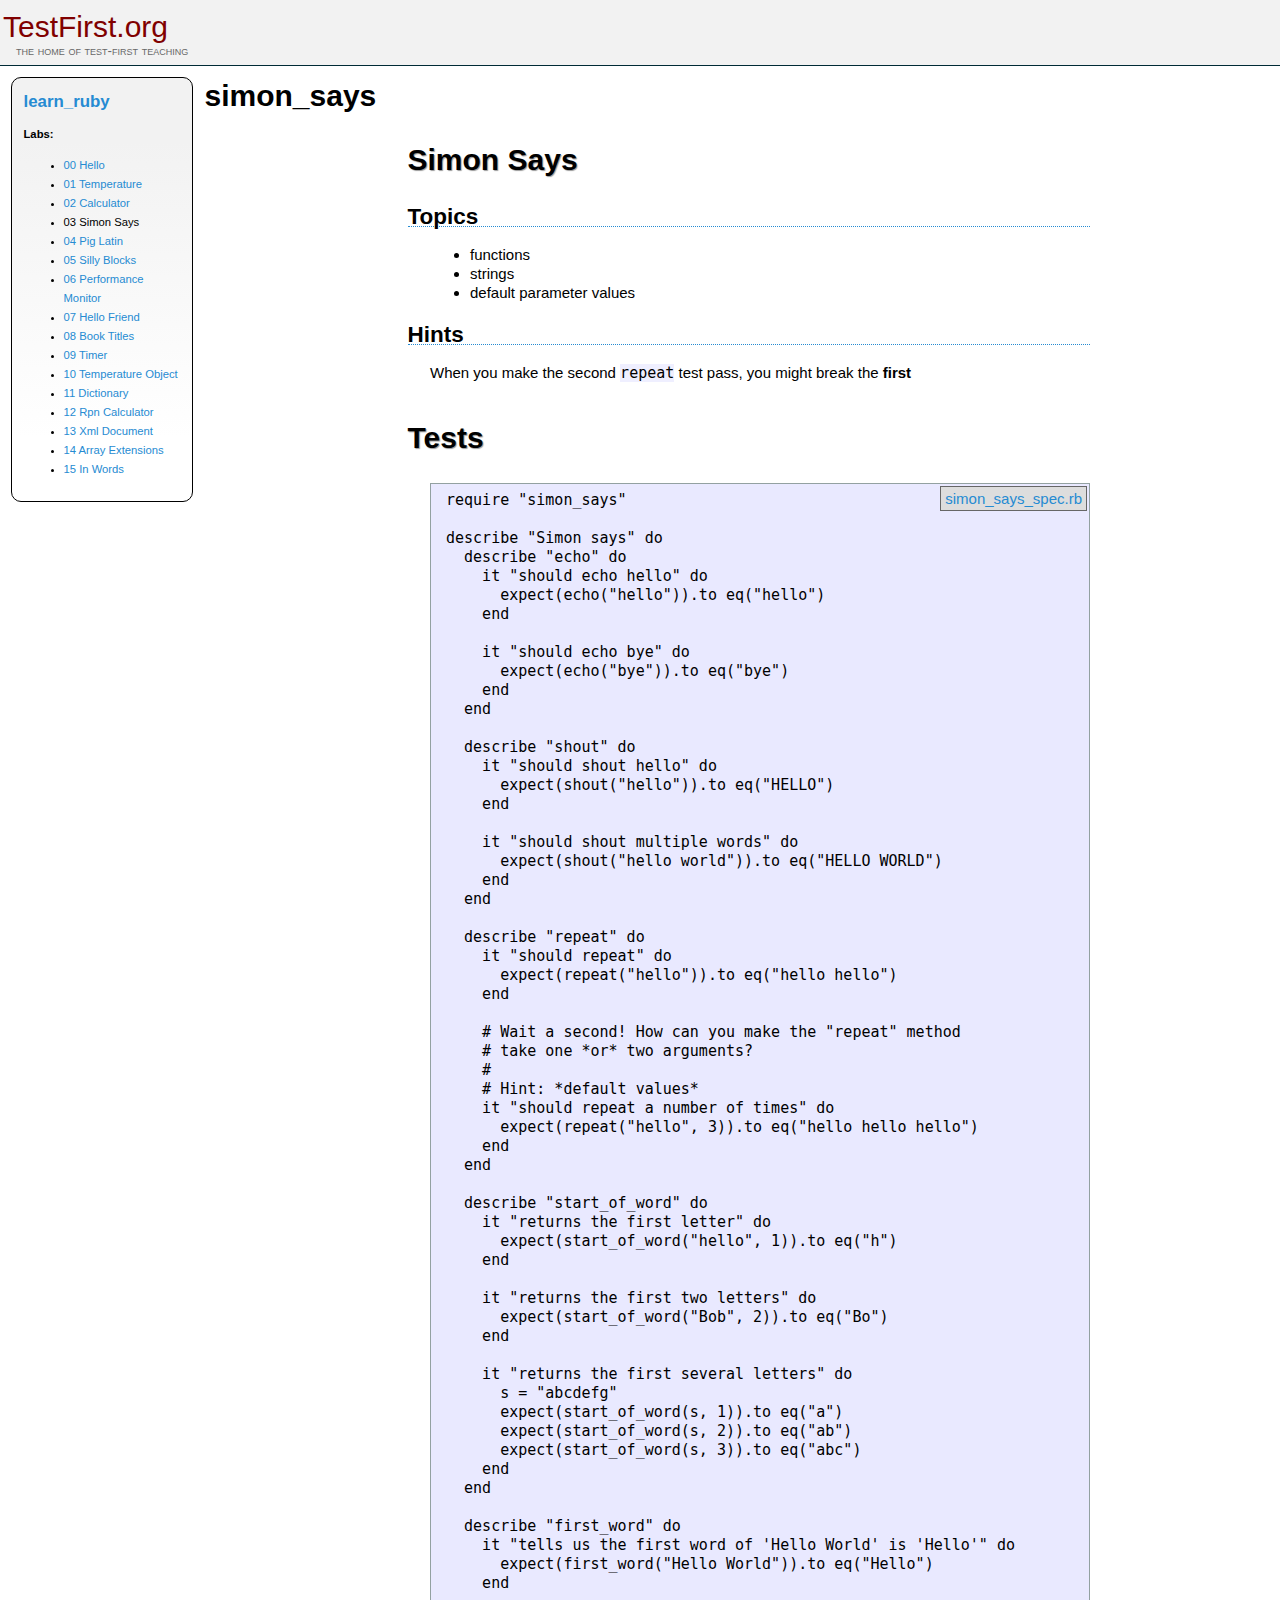
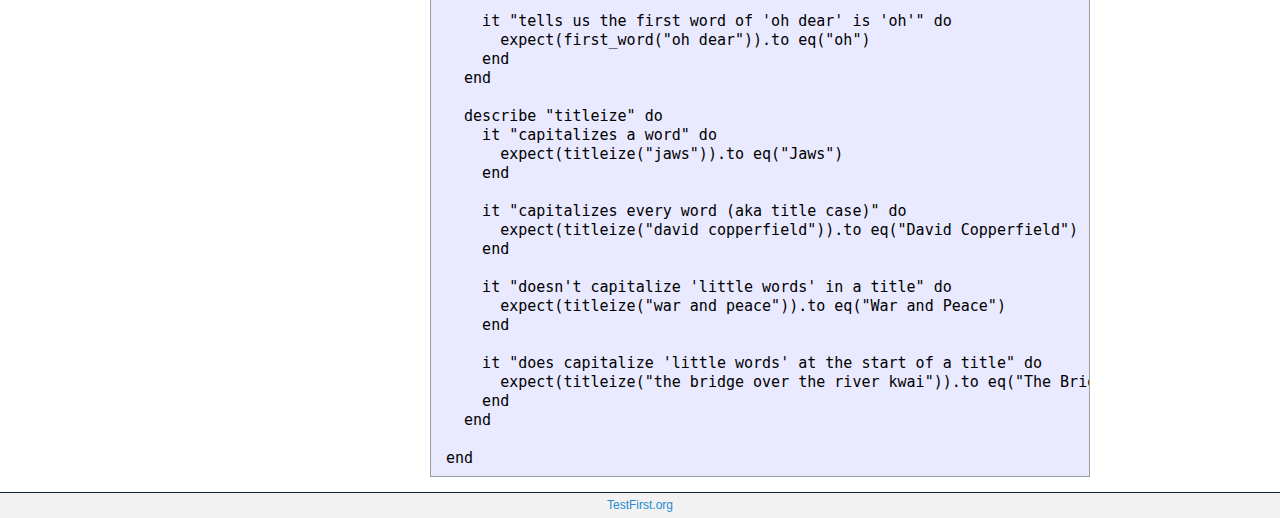
<file: Learn Ruby/03_simon_says/index.html>
<html>
  <head>
    <title>Test-First Teaching: learn_ruby: simon_says</title>
    <link href="../assets/style.css" media="screen" rel="stylesheet" type="text/css" />
  </head>
  <body>
    <div class="header">
      <h1><a href="http://testfirst.org">TestFirst.org</a></h1>
      <h2>the home of test-first teaching</h2>
    </div>
    <div class="nav">
      <h2><a href="../index.html">learn_ruby</a></h2>
      <b>Labs:</b>
      <ul>
        <li><a href="../00_hello/index.html">00 Hello</a></li>
        <li><a href="../01_temperature/index.html">01 Temperature</a></li>
        <li><a href="../02_calculator/index.html">02 Calculator</a></li>
        <li>03 Simon Says</li>
        <li><a href="../04_pig_latin/index.html">04 Pig Latin</a></li>
        <li><a href="../05_silly_blocks/index.html">05 Silly Blocks</a></li>
        <li><a href="../06_performance_monitor/index.html">06 Performance Monitor</a></li>
        <li><a href="../07_hello_friend/index.html">07 Hello Friend</a></li>
        <li><a href="../08_book_titles/index.html">08 Book Titles</a></li>
        <li><a href="../09_timer/index.html">09 Timer</a></li>
        <li><a href="../10_temperature_object/index.html">10 Temperature Object</a></li>
        <li><a href="../11_dictionary/index.html">11 Dictionary</a></li>
        <li><a href="../12_rpn_calculator/index.html">12 Rpn Calculator</a></li>
        <li><a href="../13_xml_document/index.html">13 Xml Document</a></li>
        <li><a href="../14_array_extensions/index.html">14 Array Extensions</a></li>
        <li><a href="../15_in_words/index.html">15 In Words</a></li>
      </ul>
    </div>
    <h1>simon_says</h1>
    <div class="content"><div class="rspec_file">  <div class="intro"><h1>Simon Says</h1>

<h2>Topics</h2>

<ul>
<li>functions</li>
<li>strings</li>
<li>default parameter values</li>
</ul>


<h2>Hints</h2>

<p>When you make the second <code>repeat</code> test pass, you might break the <strong>first</strong></p>
</div>
  <div class="tests">
    <h1>Tests</h1>
<a class="raw_file" href="simon_says_spec.rb">simon_says_spec.rb</a>
    <pre>
require &quot;simon_says&quot;

describe &quot;Simon says&quot; do
  describe &quot;echo&quot; do
    it &quot;should echo hello&quot; do
      expect(echo(&quot;hello&quot;)).to eq(&quot;hello&quot;)
    end

    it &quot;should echo bye&quot; do
      expect(echo(&quot;bye&quot;)).to eq(&quot;bye&quot;)
    end
  end

  describe &quot;shout&quot; do
    it &quot;should shout hello&quot; do
      expect(shout(&quot;hello&quot;)).to eq(&quot;HELLO&quot;)
    end

    it &quot;should shout multiple words&quot; do
      expect(shout(&quot;hello world&quot;)).to eq(&quot;HELLO WORLD&quot;)
    end
  end

  describe &quot;repeat&quot; do
    it &quot;should repeat&quot; do
      expect(repeat(&quot;hello&quot;)).to eq(&quot;hello hello&quot;)
    end

    # Wait a second! How can you make the &quot;repeat&quot; method
    # take one *or* two arguments?
    #
    # Hint: *default values*
    it &quot;should repeat a number of times&quot; do
      expect(repeat(&quot;hello&quot;, 3)).to eq(&quot;hello hello hello&quot;)
    end
  end

  describe &quot;start_of_word&quot; do
    it &quot;returns the first letter&quot; do
      expect(start_of_word(&quot;hello&quot;, 1)).to eq(&quot;h&quot;)
    end

    it &quot;returns the first two letters&quot; do
      expect(start_of_word(&quot;Bob&quot;, 2)).to eq(&quot;Bo&quot;)
    end

    it &quot;returns the first several letters&quot; do
      s = &quot;abcdefg&quot;
      expect(start_of_word(s, 1)).to eq(&quot;a&quot;)
      expect(start_of_word(s, 2)).to eq(&quot;ab&quot;)
      expect(start_of_word(s, 3)).to eq(&quot;abc&quot;)
    end
  end

  describe &quot;first_word&quot; do
    it &quot;tells us the first word of 'Hello World' is 'Hello'&quot; do
      expect(first_word(&quot;Hello World&quot;)).to eq(&quot;Hello&quot;)
    end

    it &quot;tells us the first word of 'oh dear' is 'oh'&quot; do
      expect(first_word(&quot;oh dear&quot;)).to eq(&quot;oh&quot;)
    end
  end

  describe &quot;titleize&quot; do
    it &quot;capitalizes a word&quot; do
      expect(titleize(&quot;jaws&quot;)).to eq(&quot;Jaws&quot;)
    end

    it &quot;capitalizes every word (aka title case)&quot; do
      expect(titleize(&quot;david copperfield&quot;)).to eq(&quot;David Copperfield&quot;)
    end

    it &quot;doesn't capitalize 'little words' in a title&quot; do
      expect(titleize(&quot;war and peace&quot;)).to eq(&quot;War and Peace&quot;)
    end

    it &quot;does capitalize 'little words' at the start of a title&quot; do
      expect(titleize(&quot;the bridge over the river kwai&quot;)).to eq(&quot;The Bridge over the River Kwai&quot;)
    end
  end

end</pre>
  </div>
</div>
</div>
    <div class="footer"><a href="http://testfirst.org">TestFirst.org</a></div>
  </body>
</html>
</file>
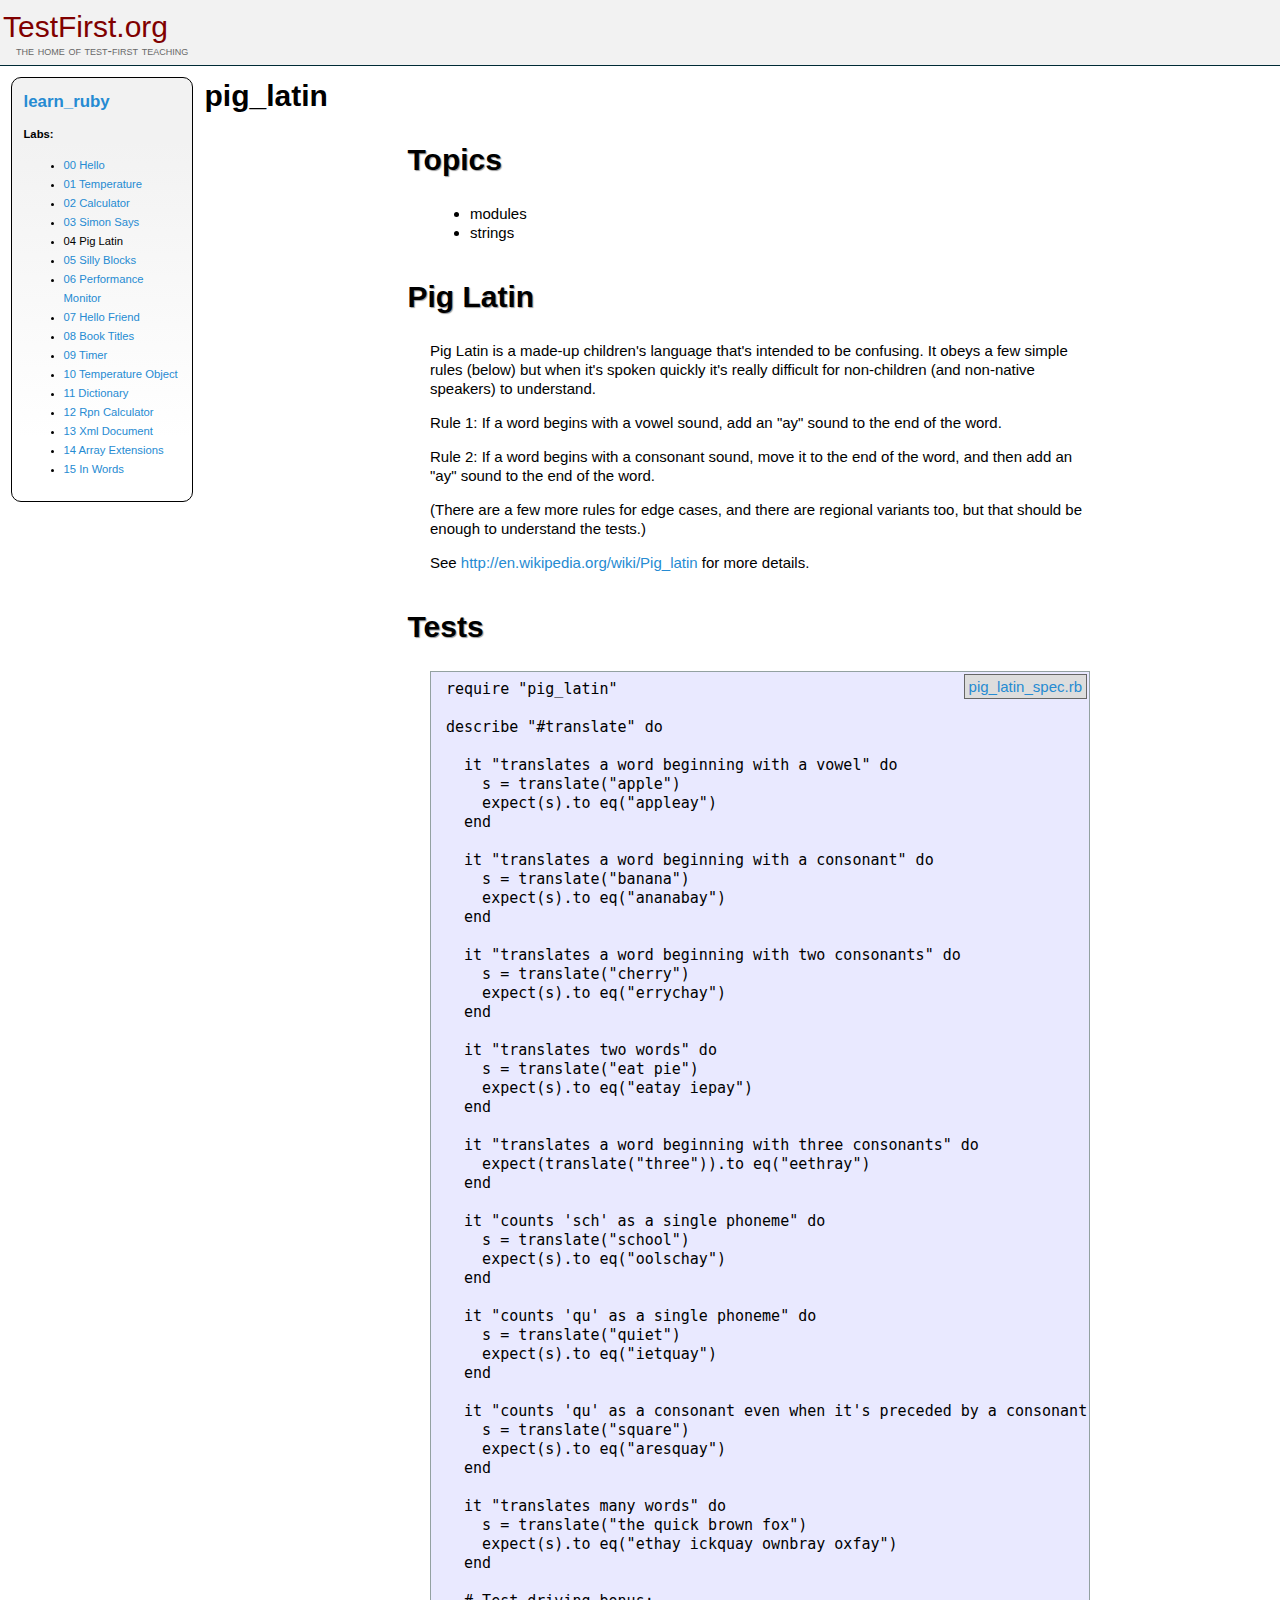
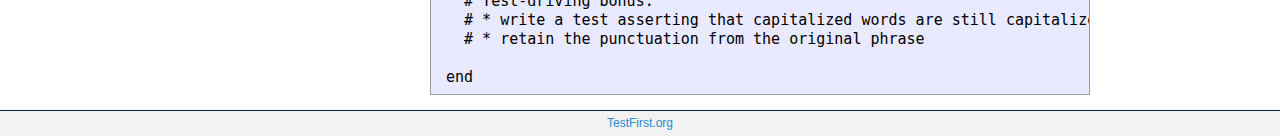
<file: Learn Ruby/04_pig_latin/index.html>
<html>
  <head>
    <title>Test-First Teaching: learn_ruby: pig_latin</title>
    <link href="../assets/style.css" media="screen" rel="stylesheet" type="text/css" />
  </head>
  <body>
    <div class="header">
      <h1><a href="http://testfirst.org">TestFirst.org</a></h1>
      <h2>the home of test-first teaching</h2>
    </div>
    <div class="nav">
      <h2><a href="../index.html">learn_ruby</a></h2>
      <b>Labs:</b>
      <ul>
        <li><a href="../00_hello/index.html">00 Hello</a></li>
        <li><a href="../01_temperature/index.html">01 Temperature</a></li>
        <li><a href="../02_calculator/index.html">02 Calculator</a></li>
        <li><a href="../03_simon_says/index.html">03 Simon Says</a></li>
        <li>04 Pig Latin</li>
        <li><a href="../05_silly_blocks/index.html">05 Silly Blocks</a></li>
        <li><a href="../06_performance_monitor/index.html">06 Performance Monitor</a></li>
        <li><a href="../07_hello_friend/index.html">07 Hello Friend</a></li>
        <li><a href="../08_book_titles/index.html">08 Book Titles</a></li>
        <li><a href="../09_timer/index.html">09 Timer</a></li>
        <li><a href="../10_temperature_object/index.html">10 Temperature Object</a></li>
        <li><a href="../11_dictionary/index.html">11 Dictionary</a></li>
        <li><a href="../12_rpn_calculator/index.html">12 Rpn Calculator</a></li>
        <li><a href="../13_xml_document/index.html">13 Xml Document</a></li>
        <li><a href="../14_array_extensions/index.html">14 Array Extensions</a></li>
        <li><a href="../15_in_words/index.html">15 In Words</a></li>
      </ul>
    </div>
    <h1>pig_latin</h1>
    <div class="content"><div class="rspec_file">  <div class="intro"><h1>Topics</h1>

<ul>
<li>modules</li>
<li>strings</li>
</ul>


<h1>Pig Latin</h1>

<p>Pig Latin is a made-up children's language that's intended to be confusing. It obeys a few simple rules (below) but when it's spoken quickly it's really difficult for non-children (and non-native speakers) to understand.</p>

<p>Rule 1: If a word begins with a vowel sound, add an "ay" sound to the end of the word.</p>

<p>Rule 2: If a word begins with a consonant sound, move it to the end of the word, and then add an "ay" sound to the end of the word.</p>

<p>(There are a few more rules for edge cases, and there are regional variants too, but that should be enough to understand the tests.)</p>

<p>See <a href="http://en.wikipedia.org/wiki/Pig_latin">http://en.wikipedia.org/wiki/Pig_latin</a> for more details.</p>
</div>
  <div class="tests">
    <h1>Tests</h1>
<a class="raw_file" href="pig_latin_spec.rb">pig_latin_spec.rb</a>
    <pre>
require &quot;pig_latin&quot;

describe &quot;#translate&quot; do

  it &quot;translates a word beginning with a vowel&quot; do
    s = translate(&quot;apple&quot;)
    expect(s).to eq(&quot;appleay&quot;)
  end

  it &quot;translates a word beginning with a consonant&quot; do
    s = translate(&quot;banana&quot;)
    expect(s).to eq(&quot;ananabay&quot;)
  end

  it &quot;translates a word beginning with two consonants&quot; do
    s = translate(&quot;cherry&quot;)
    expect(s).to eq(&quot;errychay&quot;)
  end

  it &quot;translates two words&quot; do
    s = translate(&quot;eat pie&quot;)
    expect(s).to eq(&quot;eatay iepay&quot;)
  end

  it &quot;translates a word beginning with three consonants&quot; do
    expect(translate(&quot;three&quot;)).to eq(&quot;eethray&quot;)
  end

  it &quot;counts 'sch' as a single phoneme&quot; do
    s = translate(&quot;school&quot;)
    expect(s).to eq(&quot;oolschay&quot;)
  end

  it &quot;counts 'qu' as a single phoneme&quot; do
    s = translate(&quot;quiet&quot;)
    expect(s).to eq(&quot;ietquay&quot;)
  end

  it &quot;counts 'qu' as a consonant even when it's preceded by a consonant&quot; do
    s = translate(&quot;square&quot;)
    expect(s).to eq(&quot;aresquay&quot;)
  end

  it &quot;translates many words&quot; do
    s = translate(&quot;the quick brown fox&quot;)
    expect(s).to eq(&quot;ethay ickquay ownbray oxfay&quot;)
  end

  # Test-driving bonus:
  # * write a test asserting that capitalized words are still capitalized (but with a different initial capital letter, of course)
  # * retain the punctuation from the original phrase

end</pre>
  </div>
</div>
</div>
    <div class="footer"><a href="http://testfirst.org">TestFirst.org</a></div>
  </body>
</html>
</file>
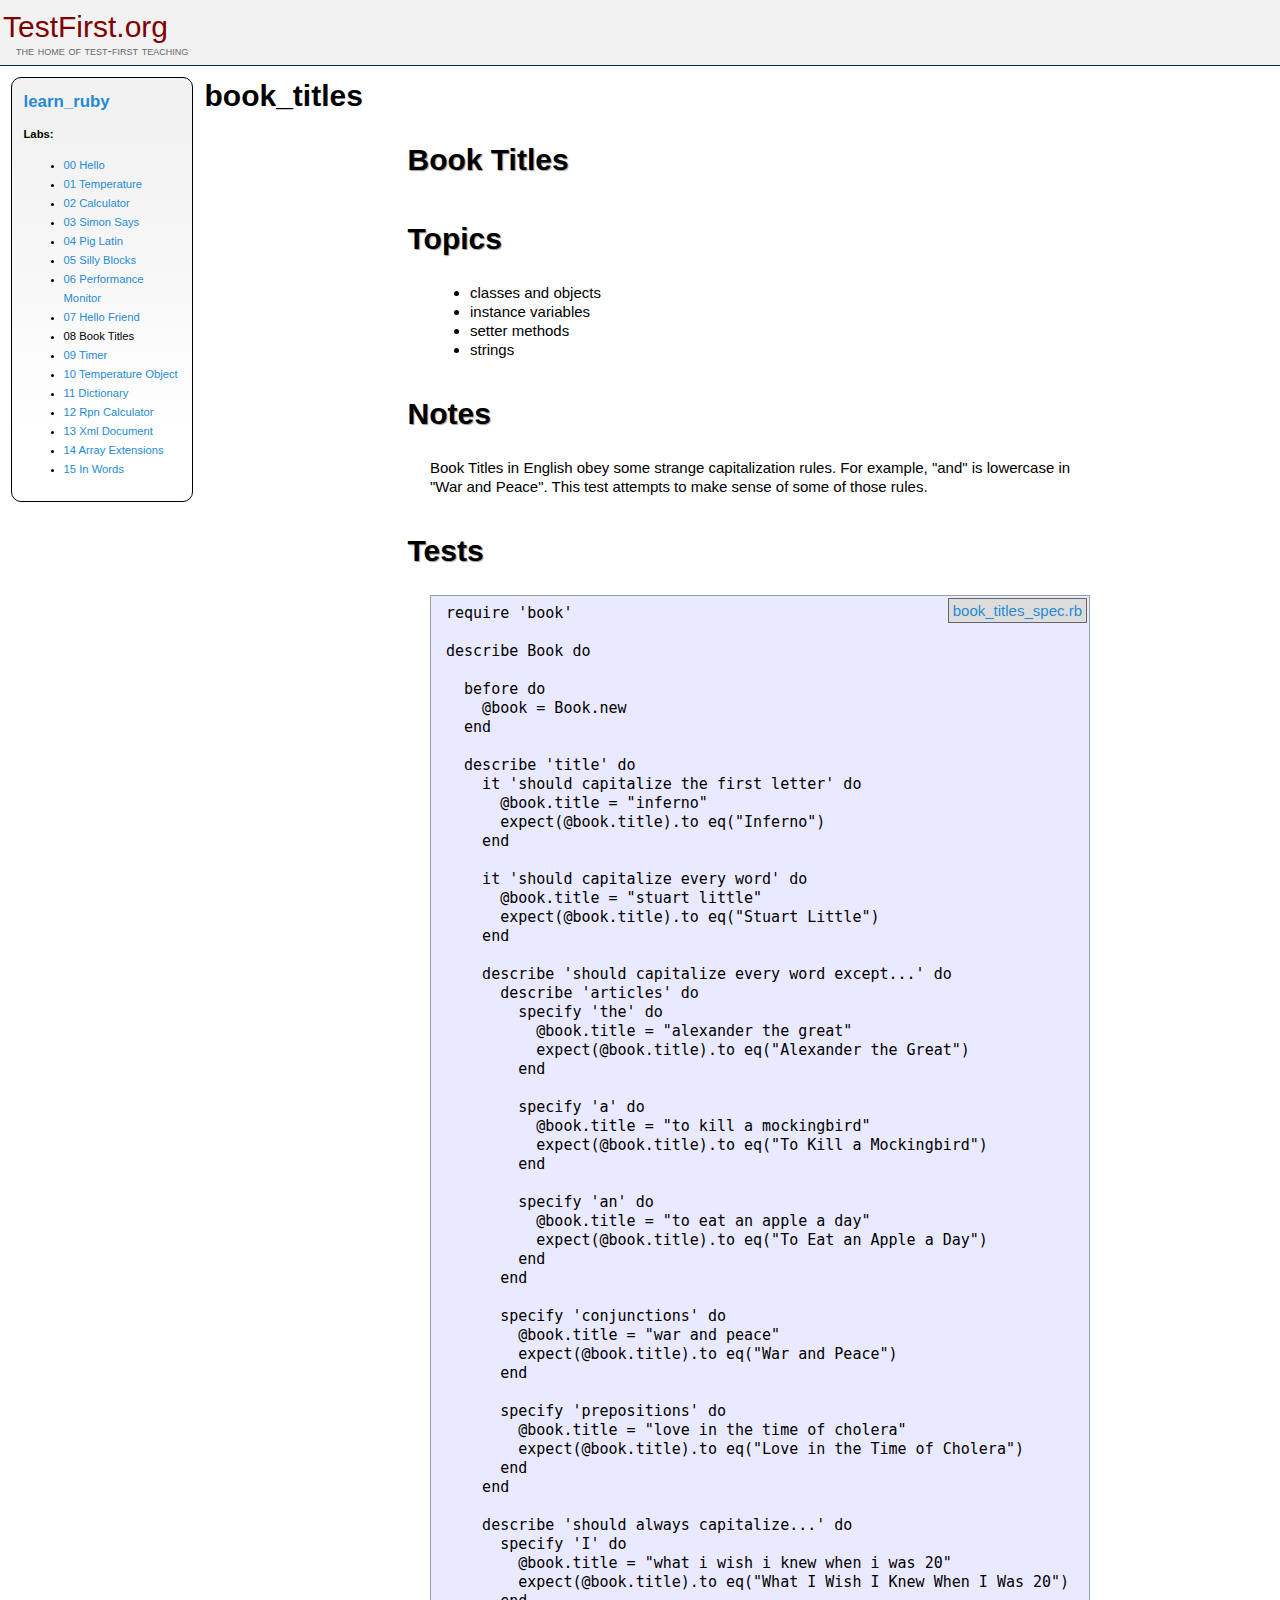
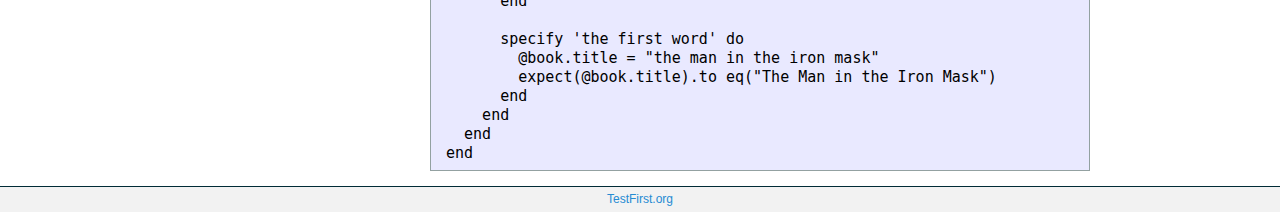
<file: Learn Ruby/08_book_titles/index.html>
<html>
  <head>
    <title>Test-First Teaching: learn_ruby: book_titles</title>
    <link href="../assets/style.css" media="screen" rel="stylesheet" type="text/css" />
  </head>
  <body>
    <div class="header">
      <h1><a href="http://testfirst.org">TestFirst.org</a></h1>
      <h2>the home of test-first teaching</h2>
    </div>
    <div class="nav">
      <h2><a href="../index.html">learn_ruby</a></h2>
      <b>Labs:</b>
      <ul>
        <li><a href="../00_hello/index.html">00 Hello</a></li>
        <li><a href="../01_temperature/index.html">01 Temperature</a></li>
        <li><a href="../02_calculator/index.html">02 Calculator</a></li>
        <li><a href="../03_simon_says/index.html">03 Simon Says</a></li>
        <li><a href="../04_pig_latin/index.html">04 Pig Latin</a></li>
        <li><a href="../05_silly_blocks/index.html">05 Silly Blocks</a></li>
        <li><a href="../06_performance_monitor/index.html">06 Performance Monitor</a></li>
        <li><a href="../07_hello_friend/index.html">07 Hello Friend</a></li>
        <li>08 Book Titles</li>
        <li><a href="../09_timer/index.html">09 Timer</a></li>
        <li><a href="../10_temperature_object/index.html">10 Temperature Object</a></li>
        <li><a href="../11_dictionary/index.html">11 Dictionary</a></li>
        <li><a href="../12_rpn_calculator/index.html">12 Rpn Calculator</a></li>
        <li><a href="../13_xml_document/index.html">13 Xml Document</a></li>
        <li><a href="../14_array_extensions/index.html">14 Array Extensions</a></li>
        <li><a href="../15_in_words/index.html">15 In Words</a></li>
      </ul>
    </div>
    <h1>book_titles</h1>
    <div class="content"><div class="rspec_file">  <div class="intro"><h1>Book Titles</h1>

<h1>Topics</h1>

<ul>
<li>classes and objects</li>
<li>instance variables</li>
<li>setter methods</li>
<li>strings</li>
</ul>


<h1>Notes</h1>

<p>Book Titles in English obey some strange capitalization rules. For example, "and" is lowercase in "War and Peace". This test attempts to make sense of some of those rules.</p>
</div>
  <div class="tests">
    <h1>Tests</h1>
<a class="raw_file" href="book_titles_spec.rb">book_titles_spec.rb</a>
    <pre>
require 'book'

describe Book do

  before do
    @book = Book.new
  end

  describe 'title' do
    it 'should capitalize the first letter' do
      @book.title = &quot;inferno&quot;
      expect(@book.title).to eq(&quot;Inferno&quot;)
    end

    it 'should capitalize every word' do
      @book.title = &quot;stuart little&quot;
      expect(@book.title).to eq(&quot;Stuart Little&quot;)
    end

    describe 'should capitalize every word except...' do
      describe 'articles' do
        specify 'the' do
          @book.title = &quot;alexander the great&quot;
          expect(@book.title).to eq(&quot;Alexander the Great&quot;)
        end

        specify 'a' do
          @book.title = &quot;to kill a mockingbird&quot;
          expect(@book.title).to eq(&quot;To Kill a Mockingbird&quot;)
        end

        specify 'an' do
          @book.title = &quot;to eat an apple a day&quot;
          expect(@book.title).to eq(&quot;To Eat an Apple a Day&quot;)
        end
      end

      specify 'conjunctions' do
        @book.title = &quot;war and peace&quot;
        expect(@book.title).to eq(&quot;War and Peace&quot;)
      end

      specify 'prepositions' do
        @book.title = &quot;love in the time of cholera&quot;
        expect(@book.title).to eq(&quot;Love in the Time of Cholera&quot;)
      end
    end

    describe 'should always capitalize...' do
      specify 'I' do
        @book.title = &quot;what i wish i knew when i was 20&quot;
        expect(@book.title).to eq(&quot;What I Wish I Knew When I Was 20&quot;)
      end

      specify 'the first word' do
        @book.title = &quot;the man in the iron mask&quot;
        expect(@book.title).to eq(&quot;The Man in the Iron Mask&quot;)
      end
    end
  end
end</pre>
  </div>
</div>
</div>
    <div class="footer"><a href="http://testfirst.org">TestFirst.org</a></div>
  </body>
</html>
</file>
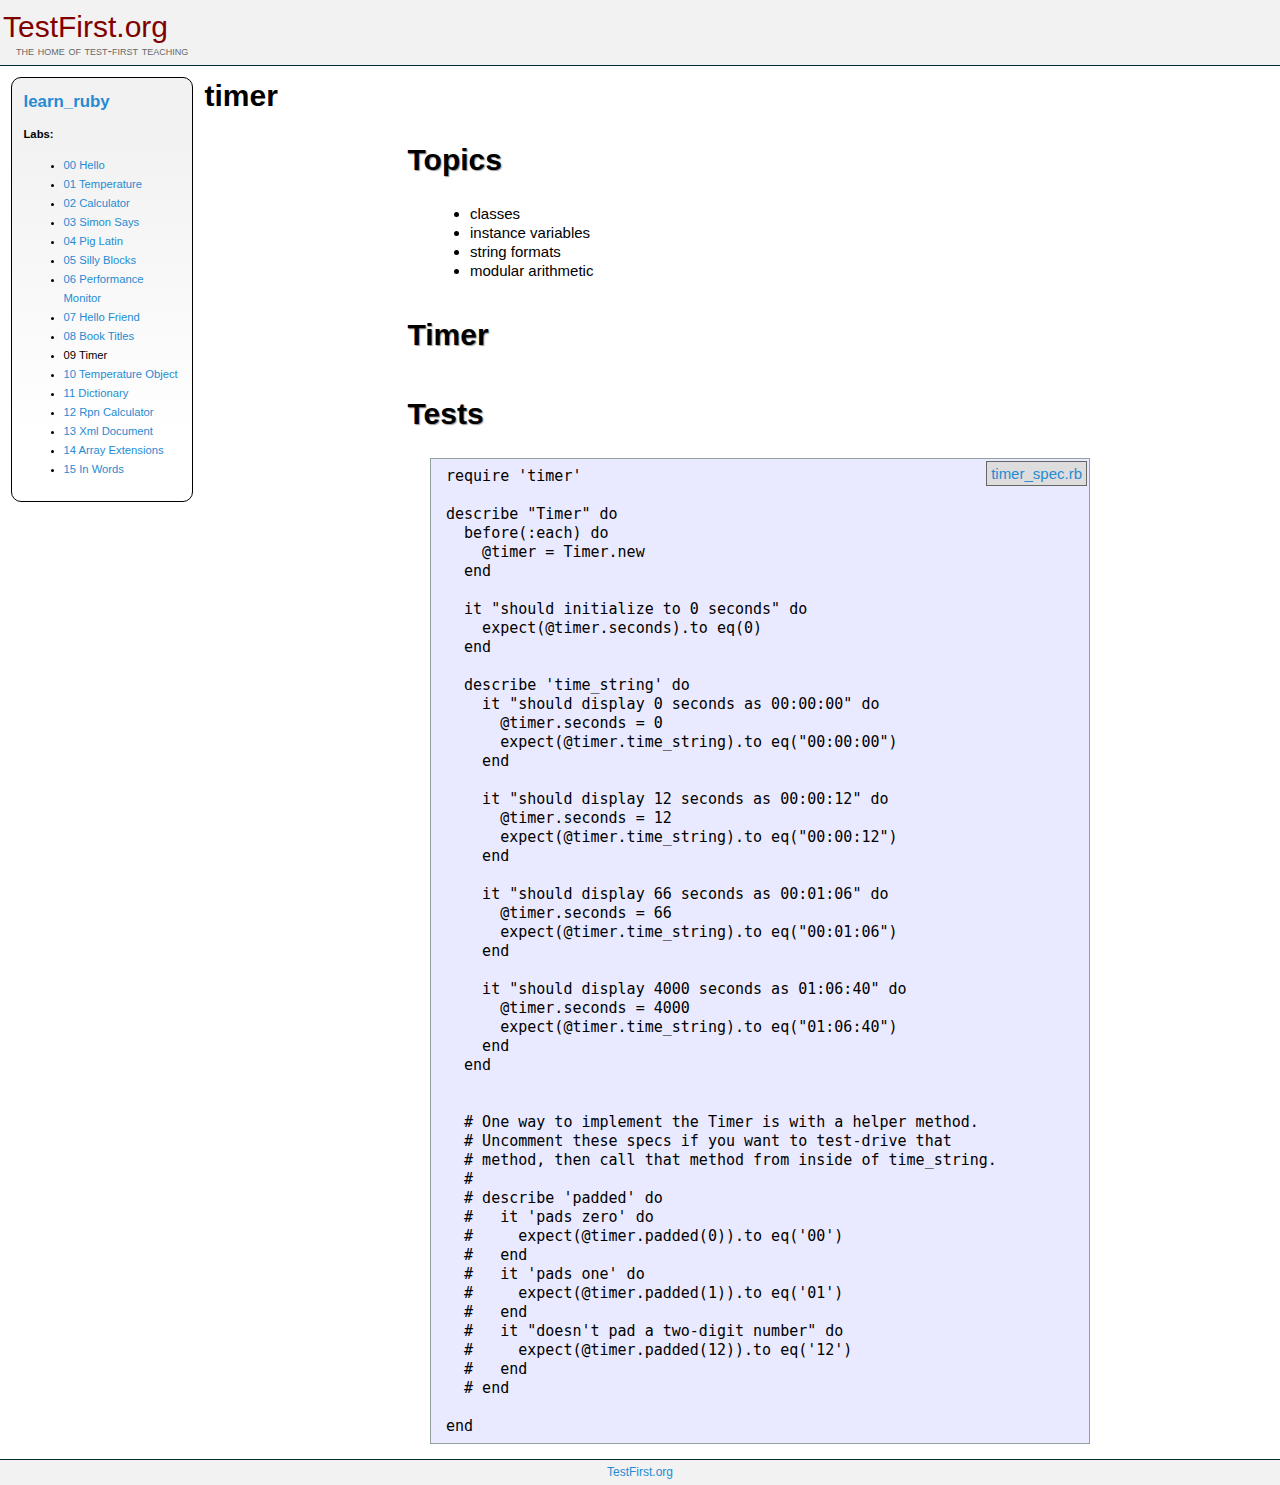
<file: Learn Ruby/09_timer/index.html>
<html>
  <head>
    <title>Test-First Teaching: learn_ruby: timer</title>
    <link href="../assets/style.css" media="screen" rel="stylesheet" type="text/css" />
  </head>
  <body>
    <div class="header">
      <h1><a href="http://testfirst.org">TestFirst.org</a></h1>
      <h2>the home of test-first teaching</h2>
    </div>
    <div class="nav">
      <h2><a href="../index.html">learn_ruby</a></h2>
      <b>Labs:</b>
      <ul>
        <li><a href="../00_hello/index.html">00 Hello</a></li>
        <li><a href="../01_temperature/index.html">01 Temperature</a></li>
        <li><a href="../02_calculator/index.html">02 Calculator</a></li>
        <li><a href="../03_simon_says/index.html">03 Simon Says</a></li>
        <li><a href="../04_pig_latin/index.html">04 Pig Latin</a></li>
        <li><a href="../05_silly_blocks/index.html">05 Silly Blocks</a></li>
        <li><a href="../06_performance_monitor/index.html">06 Performance Monitor</a></li>
        <li><a href="../07_hello_friend/index.html">07 Hello Friend</a></li>
        <li><a href="../08_book_titles/index.html">08 Book Titles</a></li>
        <li>09 Timer</li>
        <li><a href="../10_temperature_object/index.html">10 Temperature Object</a></li>
        <li><a href="../11_dictionary/index.html">11 Dictionary</a></li>
        <li><a href="../12_rpn_calculator/index.html">12 Rpn Calculator</a></li>
        <li><a href="../13_xml_document/index.html">13 Xml Document</a></li>
        <li><a href="../14_array_extensions/index.html">14 Array Extensions</a></li>
        <li><a href="../15_in_words/index.html">15 In Words</a></li>
      </ul>
    </div>
    <h1>timer</h1>
    <div class="content"><div class="rspec_file">  <div class="intro"><h1>Topics</h1>

<ul>
<li>classes</li>
<li>instance variables</li>
<li>string formats</li>
<li>modular arithmetic</li>
</ul>


<h1>Timer</h1>
</div>
  <div class="tests">
    <h1>Tests</h1>
<a class="raw_file" href="timer_spec.rb">timer_spec.rb</a>
    <pre>
require 'timer'

describe &quot;Timer&quot; do
  before(:each) do
    @timer = Timer.new
  end

  it &quot;should initialize to 0 seconds&quot; do
    expect(@timer.seconds).to eq(0)
  end

  describe 'time_string' do
    it &quot;should display 0 seconds as 00:00:00&quot; do
      @timer.seconds = 0
      expect(@timer.time_string).to eq(&quot;00:00:00&quot;)
    end

    it &quot;should display 12 seconds as 00:00:12&quot; do
      @timer.seconds = 12
      expect(@timer.time_string).to eq(&quot;00:00:12&quot;)
    end

    it &quot;should display 66 seconds as 00:01:06&quot; do
      @timer.seconds = 66
      expect(@timer.time_string).to eq(&quot;00:01:06&quot;)
    end

    it &quot;should display 4000 seconds as 01:06:40&quot; do
      @timer.seconds = 4000
      expect(@timer.time_string).to eq(&quot;01:06:40&quot;)
    end
  end


  # One way to implement the Timer is with a helper method.
  # Uncomment these specs if you want to test-drive that
  # method, then call that method from inside of time_string.
  #
  # describe 'padded' do
  #   it 'pads zero' do
  #     expect(@timer.padded(0)).to eq('00')
  #   end
  #   it 'pads one' do
  #     expect(@timer.padded(1)).to eq('01')
  #   end
  #   it &quot;doesn't pad a two-digit number&quot; do
  #     expect(@timer.padded(12)).to eq('12')
  #   end
  # end

end</pre>
  </div>
</div>
</div>
    <div class="footer"><a href="http://testfirst.org">TestFirst.org</a></div>
  </body>
</html>
</file>
<file: Learn Ruby/assets/style.css>
/* Solarized Palette http://ethanschoonover.com/solarized */
/* Font Stacks http://www.artsiteframework.com/guide/fontstacks.php */
body {
  background-color: white;
  font-family: Optima, Candara, "Trebuchet MS", sans-serif;
  margin: 0px;
  font-size: 15px;
  line-height: 19px; }

a, a:visited {
  color: #268bd2; }

a:hover {
  text-decoration: underline; }

a {
  text-decoration: none; }

.content {
  padding: 0 2em 0 18em;
  min-height: 30em;
  min-width: 20em;
  max-width: 44em;
  margin: 1em auto; }
  .content h1, .content h2, .content h3 {
    font-family: "Lucida Sans", "Lucida Grande", "Lucida Sans Unicode", Verdana, sans-serif;
    margin-left: -1em; }
  .content h1 {
    text-shadow: #999 1px 1px 1px;
    padding: .5em .25em;
    margin-top: 1em; }
  .content h2 {
    margin-top: 1em;
    border-bottom: #268bd2 1px dotted; }
  .content pre {
    overflow-x: auto; }

.header, .footer {
  font-size: 80%;
  padding: .25em;
  background-color: #f2f2f2; }

.header {
  border-bottom: 1px solid #002b36;
  text-align: left; }
  .header h1 {
    color: #800000;
    margin: 0 0 -8px 0;
    padding: 0;
    font: 30px/48px Optima, Candara, "Trebuchet MS", sans-serif;
    letter-spacing: 0; }
  .header h2 {
    margin: 0 0 4px 13px;
    padding: 0;
    font: 10pt Optima, Candara, "Trebuchet MS", sans-serif;
    color: #686868;
    letter-spacing: 0;
    font-variant: small-caps; }
  .header a, .header a:visited {
    color: #800000;
    text-decoration: none; }
  .header a:hover {
    color: #37030B;
    text-decoration: none; }

.footer {
  border-top: 1px solid #002b36;
  text-align: center; }

.nav {
  float: left;
  margin: 1em;
  padding: 0 1em 1em;
  width: 14em;
  font-size: 75%; }

.nav {
  background: -webkit-gradient(linear, left bottom, left top, color-stop(0.15, white), color-stop(0.85, #f2f2f2));
  background: -moz-linear-gradient(center bottom, white 15%, #f2f2f2 85%);
  -moz-border-radius: 10px;
  border-radius: 10px;
  border: 1px solid black; }

.rspec_file > .tests {
  position: relative; }
  .rspec_file > .tests a.raw_file {
    float: right;
    position: absolute;
    right: 0;
    padding: 2px 4px;
    margin: 3px;
    border: 1px solid #666;
    background: #ddd; }

pre {
  font-family: "Lucida Sans Typewriter Regular", "lucida console", monaco, "andale mono", "bitstream vera sans mono", consolas, "DejaVu Sans Mono", Courier, "Courier New", monospace;
  background-color: #e9e9ff;
  padding: .5em 1em;
  border: 1px solid #93a1a1; }

code {
  font-family: "Lucida Sans Typewriter Regular", "lucida console", monaco, "andale mono", "bitstream vera sans mono", consolas, "DejaVu Sans Mono", Courier, "Courier New", monospace;
  background-color: #efefff; }

pre > code {
  background-color: #e9e9ff; }

li > p:nth-child(0) {
  margin: 0; }

ul li ul li {
  margin-top: .1em;
  margin-bottom: 1em; }
</file>
